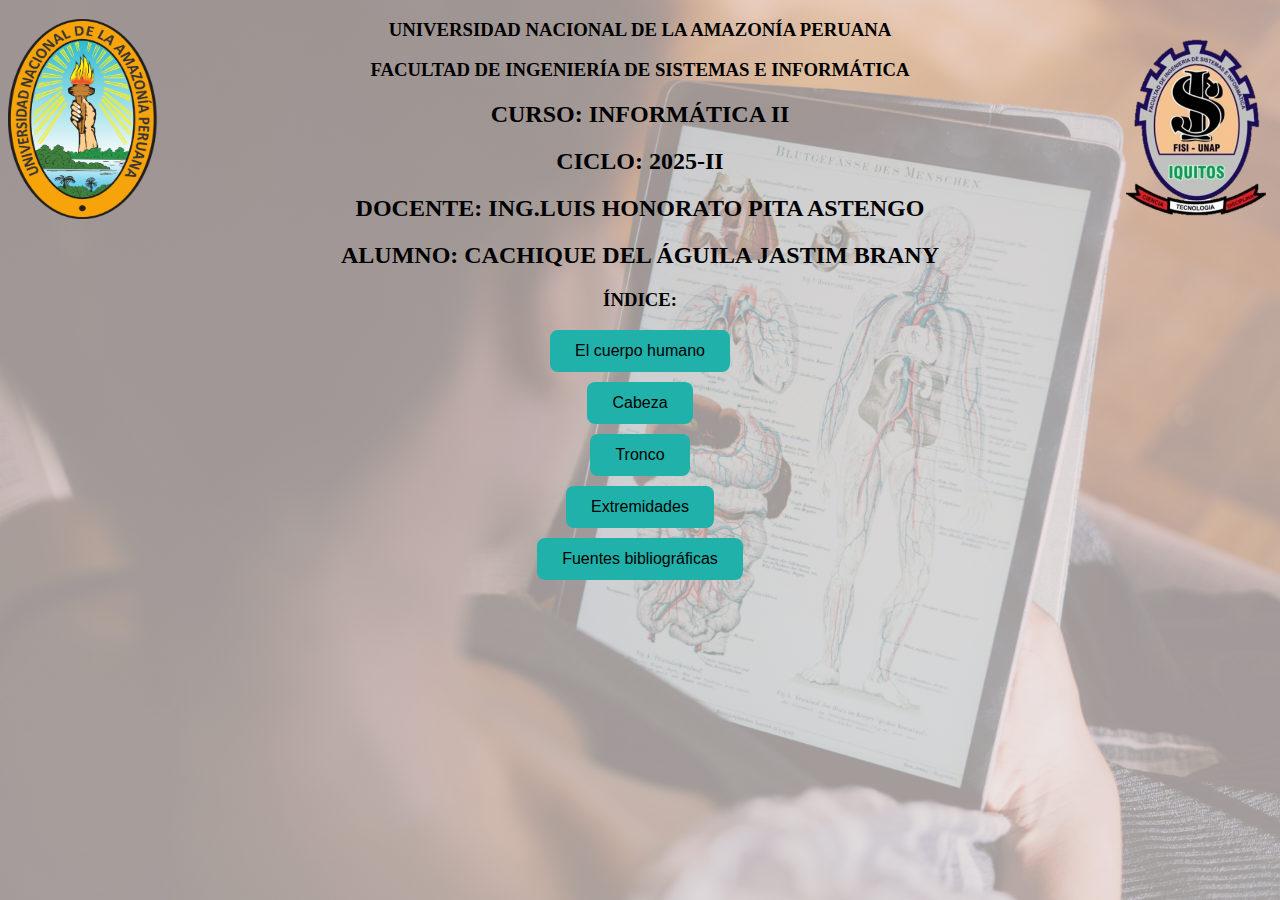
<file: index.html>
<!DOCTYPE html>
<html>
<head>
    <meta charset="UTF-8">
    <title>Presentación</title>
    <link rel="stylesheet" href="style.css">
    <link rel="icon" href="cabeza_iuminada.jpg">
</head>
<body>
    <img class="img1" src="Isotipo-UNAP.png" alt="logo_unap">
    <img class="img2" src="Isotipo-FISI.png" alt="logo_fisi">
    <h3>UNIVERSIDAD NACIONAL DE LA AMAZONÍA PERUANA</h3>
    <h3>FACULTAD DE INGENIERÍA DE SISTEMAS E INFORMÁTICA</h3>
    <h2>CURSO: INFORMÁTICA II</h2>
    <h2>CICLO: 2025-II</h2>
    <h2>DOCENTE: ING.LUIS HONORATO PITA ASTENGO</h2>
    <h2>ALUMNO: CACHIQUE DEL ÁGUILA JASTIM BRANY</h2>
    <h3>ÍNDICE: </h3>
    
    <nav>
        <button> <a href="Principal/Principal.html">El cuerpo humano</a></button>
        <button> <a href="Contenido 1/Cabeza.html">Cabeza</a></button>
        <button> <a href="Contenido 2/Tronco.html">Tronco</a></button>
        <button> <a href="Contenido3/Extremidades.html">Extremidades</a></button>
        <button> <a href="Fuentes/Fuentes.html">Fuentes bibliográficas</a></button>
    </nav>
</body>
</html>
</file>
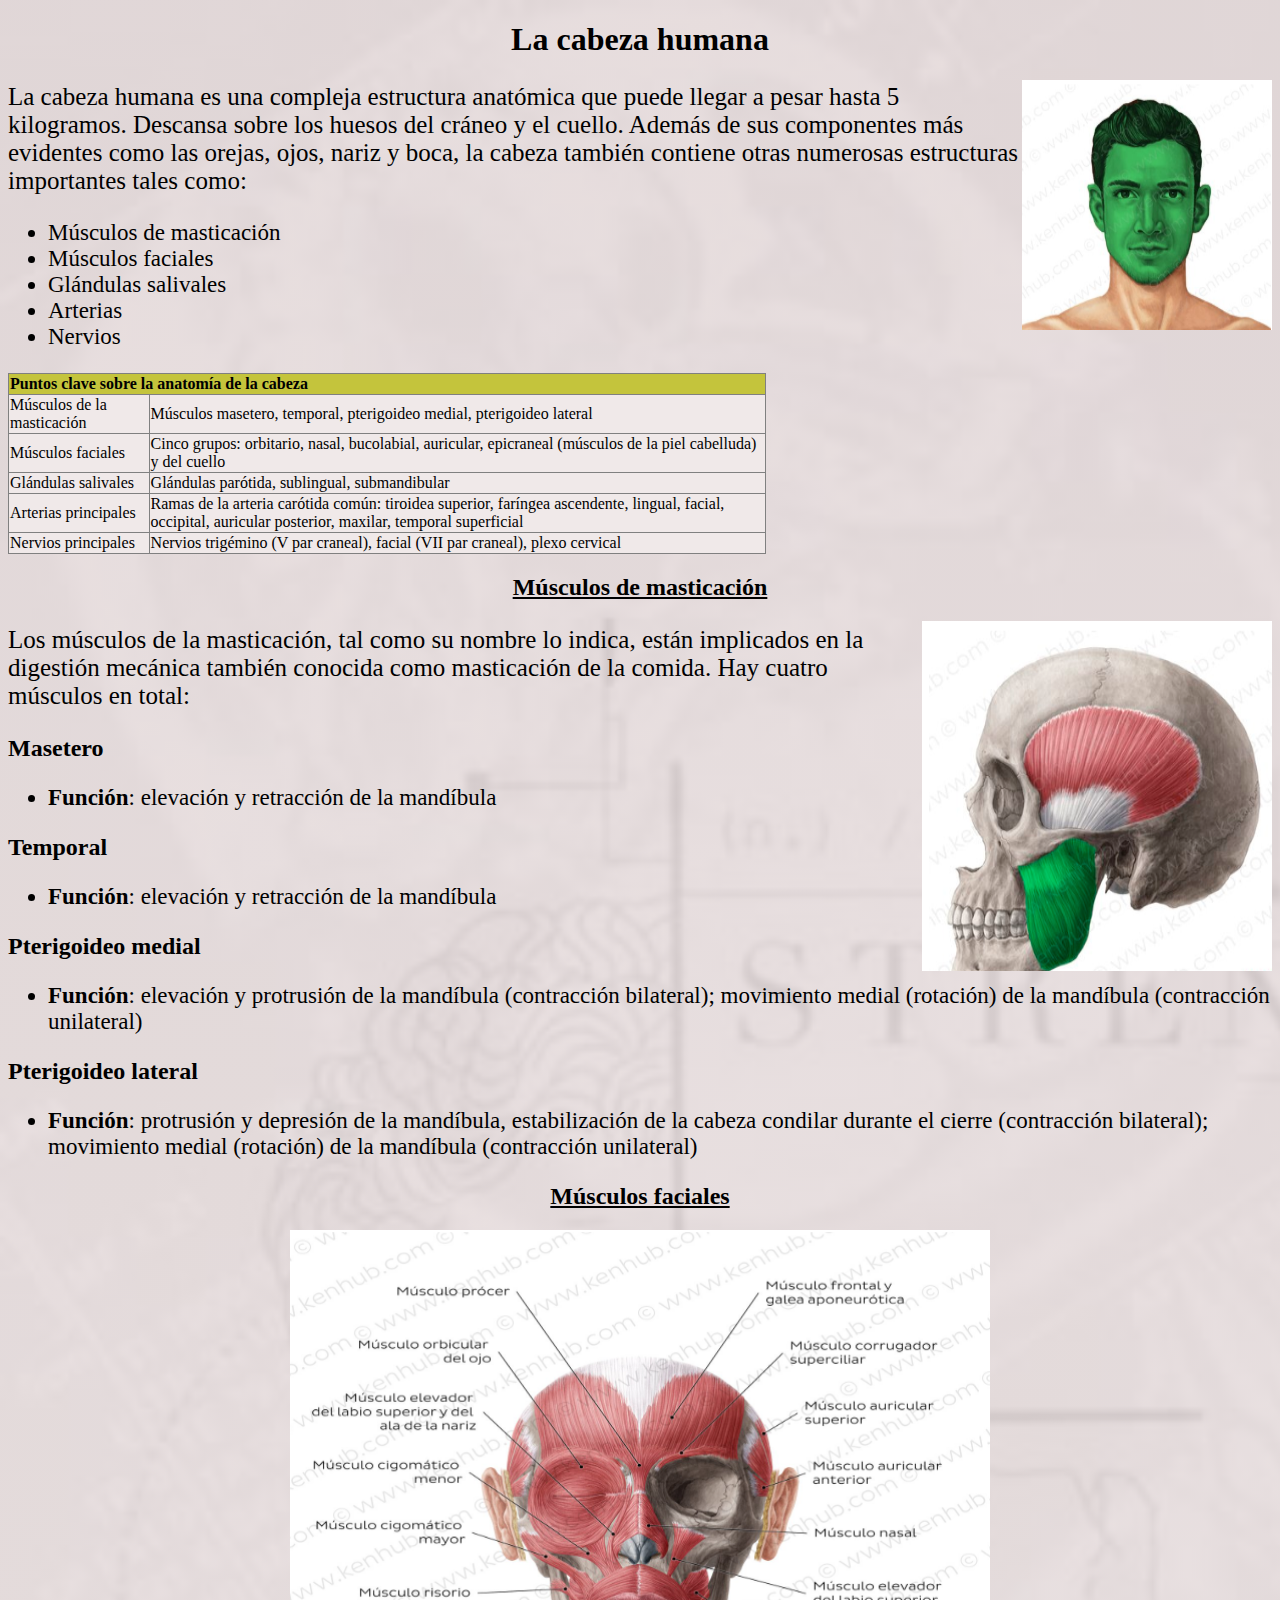
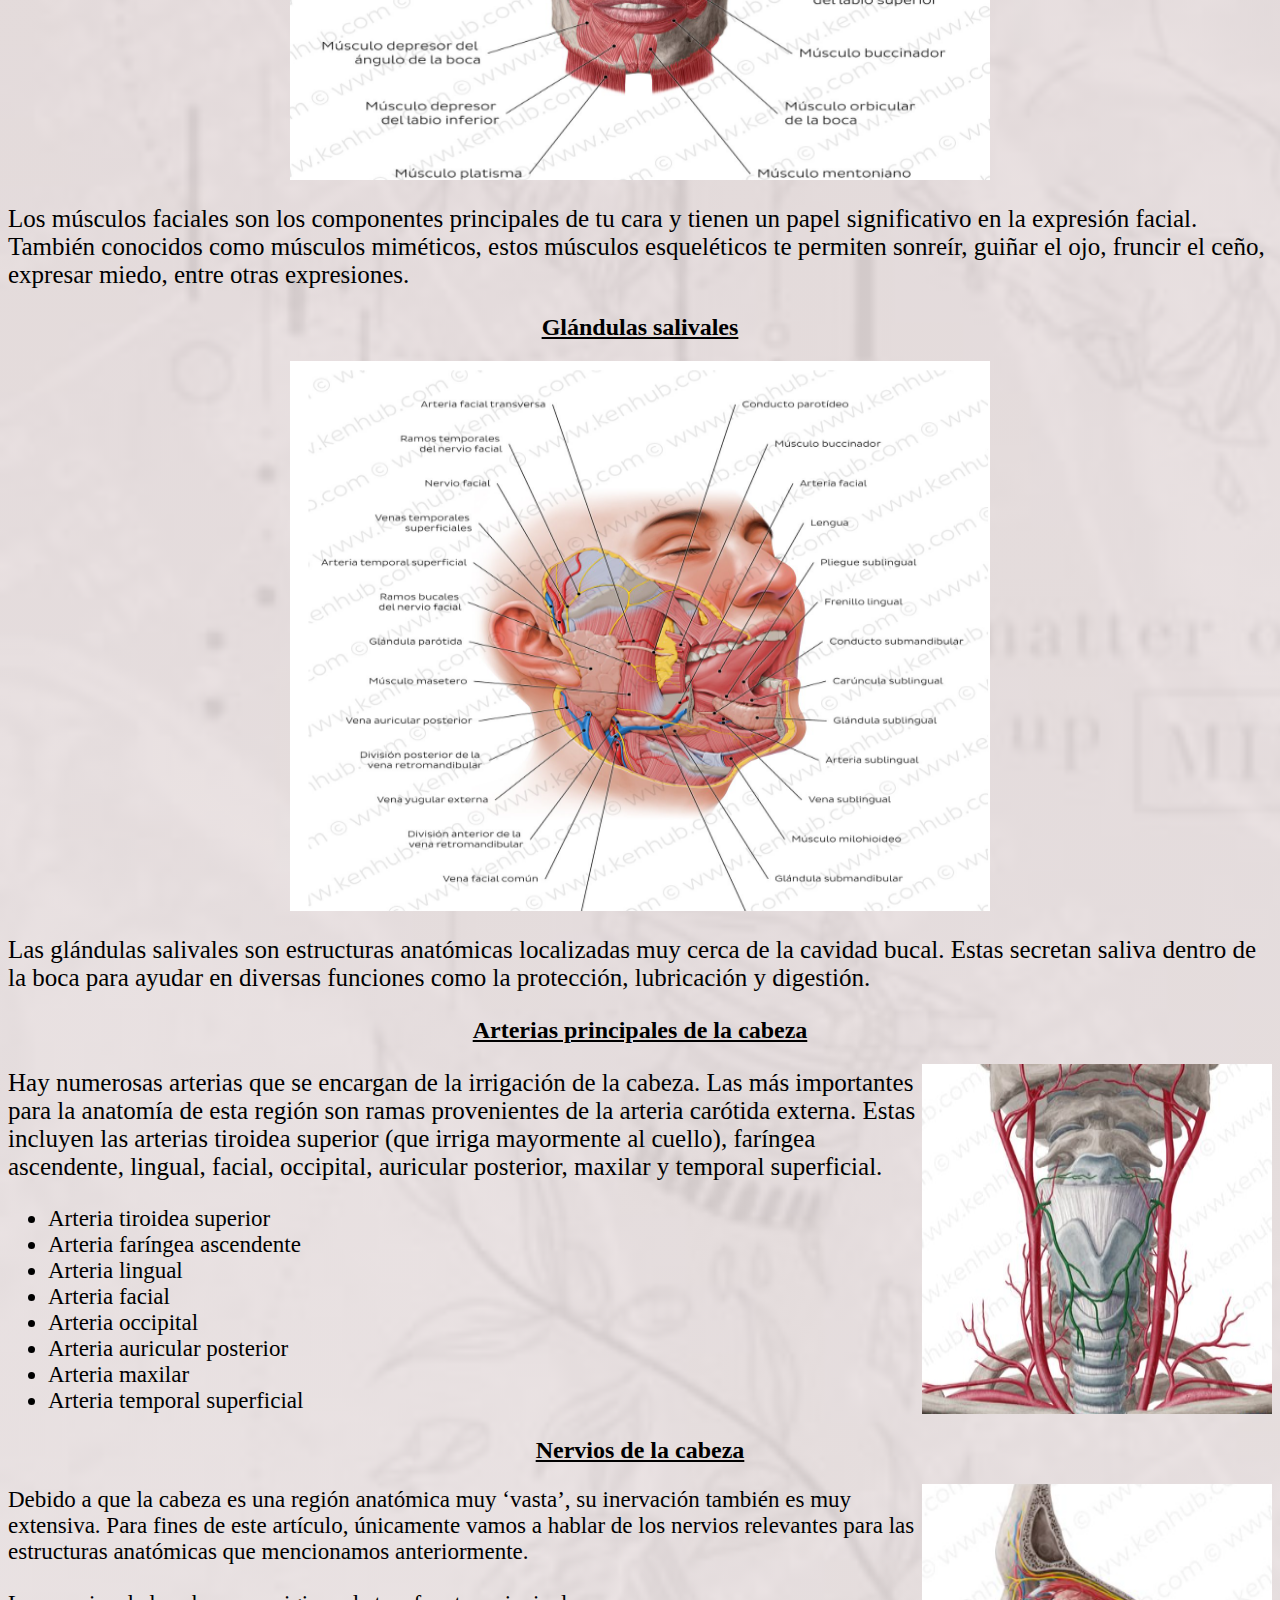
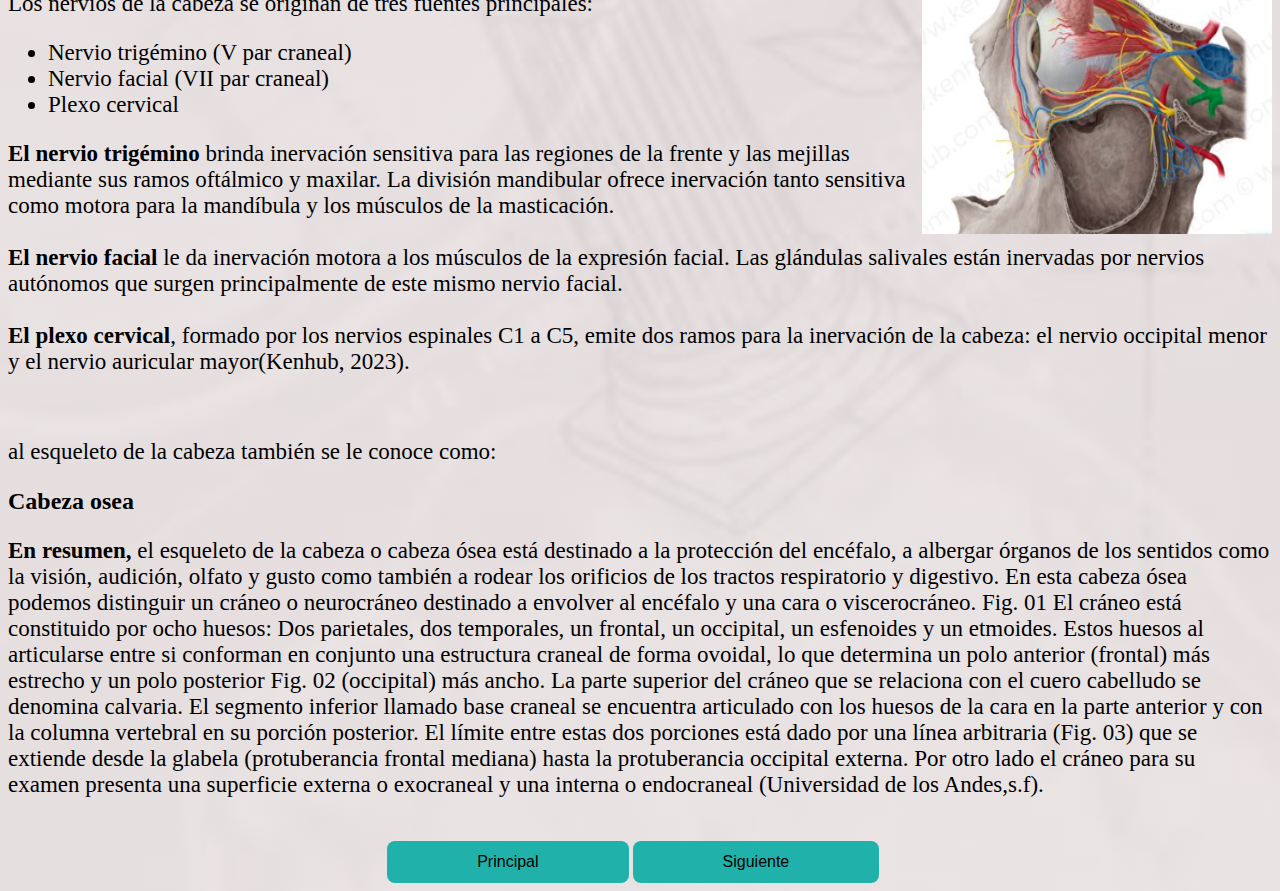
<file: Contenido 1/Cabeza.html>
<!DOCTYPE html>
<html lang="en">
<head>
    <meta charset="UTF-8">
    <meta>
    <title>La cabeza humana</title>
    <link rel="stylesheet" href="Cabeza.css">
    <link rel="icon" href="favi_cabeza.jpg">
</head>
<body>
    <h1>La cabeza humana</h1>

    
    <img class="img1" src="cabeza_img.png" alt="cabeza_humana">
    <p>La cabeza humana es una compleja estructura anatómica que puede llegar a pesar hasta 5 kilogramos. Descansa sobre los huesos del cráneo y el cuello. Además de sus componentes más evidentes como las orejas, ojos, nariz y boca, la cabeza también contiene otras numerosas estructuras importantes tales como:</p>
    <ul>
        <li>Músculos de masticación</li>
        <li>Músculos faciales</li>
        <li>Glándulas salivales</li>
        <li>Arterias</li>
        <li>Nervios</li>
    </ul>

   

    <table summary="cuadro sobre los puntos clave sobre la anatomía de la cabeza">

    <tr>
        <th colspan="5">Puntos clave sobre la anatomía de la cabeza</th>
    </tr>
    <tr>
        <td>Músculos de la masticación</td>
        <td>Músculos masetero, temporal, pterigoideo medial, pterigoideo lateral</td>
    </tr>
    <tr>
        <td>Músculos faciales</td>
        <td>Cinco grupos: orbitario, nasal, bucolabial, auricular, epicraneal (músculos de la piel cabelluda) y del cuello</td>
    </tr>
    <tr>
        <td>Glándulas salivales</td>
        <td>Glándulas parótida, sublingual, submandibular</td>
    </tr>
    <tr>
        <td>Arterias principales</td>
        <td>Ramas de la arteria carótida común: tiroidea superior, faríngea ascendente, lingual, facial, occipital, auricular posterior, maxilar, temporal superficial</td>
    </tr>
    <tr>
        <td>Nervios principales</td>
        <td>Nervios trigémino (V par craneal), facial (VII par craneal), plexo cervical</td>
    </tr>

    
    </table>

    <h2 class="h22">Músculos de masticación</h2>
    <img class="img2" src="masetero_img.png" alt="músculo">
    <p>Los músculos de la masticación, tal como su nombre lo indica, están implicados en la digestión mecánica también conocida como masticación de la comida. Hay cuatro músculos en total:</p>
    <h2>Masetero</h2>
    <ul>
        <li><span>Función</span>: elevación y retracción de la mandíbula</li>
    </ul>
    <h2>Temporal</h2>
    <ul>
        <li><span>Función</span>: elevación y retracción de la mandíbula</li>
    </ul>
    <h2>Pterigoideo medial</h2>
    <ul>
        <li><span>Función</span>: elevación y protrusión de la mandíbula (contracción bilateral); movimiento medial (rotación) de la mandíbula (contracción unilateral)</li>
    </ul>
    <h2>Pterigoideo lateral</h2>
    <ul>
        <li><span>Función</span>: protrusión y depresión de la mandíbula, estabilización de la cabeza condilar durante el cierre (contracción bilateral); movimiento medial (rotación) de la mandíbula (contracción unilateral)</li>
    </ul>

    <h2 class="h22">Músculos faciales</h2>
    <img class="img3" src="facial_img.png" alt="facial">
    <p>Los músculos faciales son los componentes principales de tu cara y tienen un papel significativo en la expresión facial. También conocidos como músculos miméticos, estos músculos esqueléticos te permiten sonreír, guiñar el ojo, fruncir el ceño, expresar miedo, entre otras expresiones.</p>

    <h2 class="h22">Glándulas salivales</h2>
    <img class="img3" src="partesdelacara_img.png" alt="salivales">
    <p>Las glándulas salivales son estructuras anatómicas localizadas muy cerca de la cavidad bucal. Estas secretan saliva dentro de la boca para ayudar en diversas funciones como la protección, lubricación y digestión.</p>

    <h2 class="h22">Arterias principales de la cabeza</h2>
    <img class="img2" src="arterias_img.png" alt="arterias">
    <p>Hay numerosas arterias que se encargan de la irrigación de la cabeza. Las más importantes para la anatomía de esta región son ramas provenientes de la arteria carótida externa. Estas incluyen las arterias tiroidea superior (que irriga mayormente al cuello), faríngea ascendente, lingual, facial, occipital, auricular posterior, maxilar y temporal superficial.</p>
    <ul>
        <li>Arteria tiroidea superior</li>
        <li>Arteria faríngea ascendente</li>
        <li>Arteria lingual</li>
        <li>Arteria facial</li>
        <li>Arteria occipital</li>
        <li>Arteria auricular posterior</li>
        <li>Arteria maxilar</li>
        <li>Arteria temporal superficial</li>
    </ul>

    <h2 class="h22">Nervios de la cabeza</h2>
    <img class="img2" src="nervios_img.png" alt="nervios">
    <p class="p1">Debido a que la cabeza es una región anatómica muy ‘vasta’, su inervación también es muy extensiva. Para fines de este artículo, únicamente vamos a hablar de los nervios relevantes para las estructuras anatómicas que mencionamos anteriormente.
        <br>
        <br>
    Los nervios de la cabeza se originan de tres fuentes principales:</p>

    <ul>
        <li>Nervio trigémino (V par craneal)</li>
        <li>Nervio facial (VII par craneal)</li>
        <li>Plexo cervical</li>
    </ul>

    <p class="p1"><span>El nervio trigémino</span> brinda inervación sensitiva para las regiones de la frente y las mejillas mediante sus ramos oftálmico y maxilar. La división mandibular ofrece inervación tanto sensitiva como motora para la mandíbula y los músculos de la masticación. 
        <br>
        <br>
        <span>El nervio facial</span> le da inervación motora a los músculos de la expresión facial. Las glándulas salivales están inervadas por nervios autónomos que surgen principalmente de este mismo nervio facial. 
        <br>
        <br>
        <span>El plexo cervical</span>, formado por los nervios espinales C1 a C5, emite dos ramos para la inervación de la cabeza: el nervio occipital menor y el nervio auricular mayor(Kenhub, 2023).</p>
        <br>
        <p class="p1">al esqueleto de la cabeza también se le conoce como:</p>

        <h2>Cabeza osea</h2>

        <p class="p1">
            <span>En resumen,</span>
            el esqueleto de la cabeza o cabeza ósea está destinado a la protección del encéfalo, a albergar órganos de los sentidos como la visión, audición, olfato y gusto como también a rodear los orificios de los tractos respiratorio y digestivo.

            En esta cabeza ósea podemos distinguir un cráneo o neurocráneo destinado a envolver al encéfalo y una cara o viscerocráneo. Fig. 01

            El cráneo está constituido por ocho huesos: Dos parietales, dos temporales, un frontal, un occipital, un esfenoides y un etmoides. Estos huesos al articularse entre si conforman en conjunto una estructura craneal de forma ovoidal, lo que determina un polo anterior (frontal) más estrecho y un polo posterior Fig. 02 (occipital) más ancho.

            La parte superior del cráneo que se relaciona con el cuero cabelludo se denomina calvaria. El segmento inferior llamado base craneal se encuentra articulado con los huesos de la cara en la parte anterior y con la columna vertebral en su porción posterior. El límite entre estas dos porciones está dado por una línea arbitraria (Fig. 03) que se extiende desde la glabela (protuberancia frontal mediana) hasta la protuberancia occipital externa.

            Por otro lado el cráneo para su examen presenta una superficie externa o exocraneal y una interna o endocraneal (Universidad de los Andes,s.f).
        </p>
<nav>
        
    <button><a href="../Principal/Principal.html">Principal</a></button>
    <button><a href="../Contenido 2/Tronco.html">Siguiente</a></button>
            
</nav>

</body>
</html>
</file>
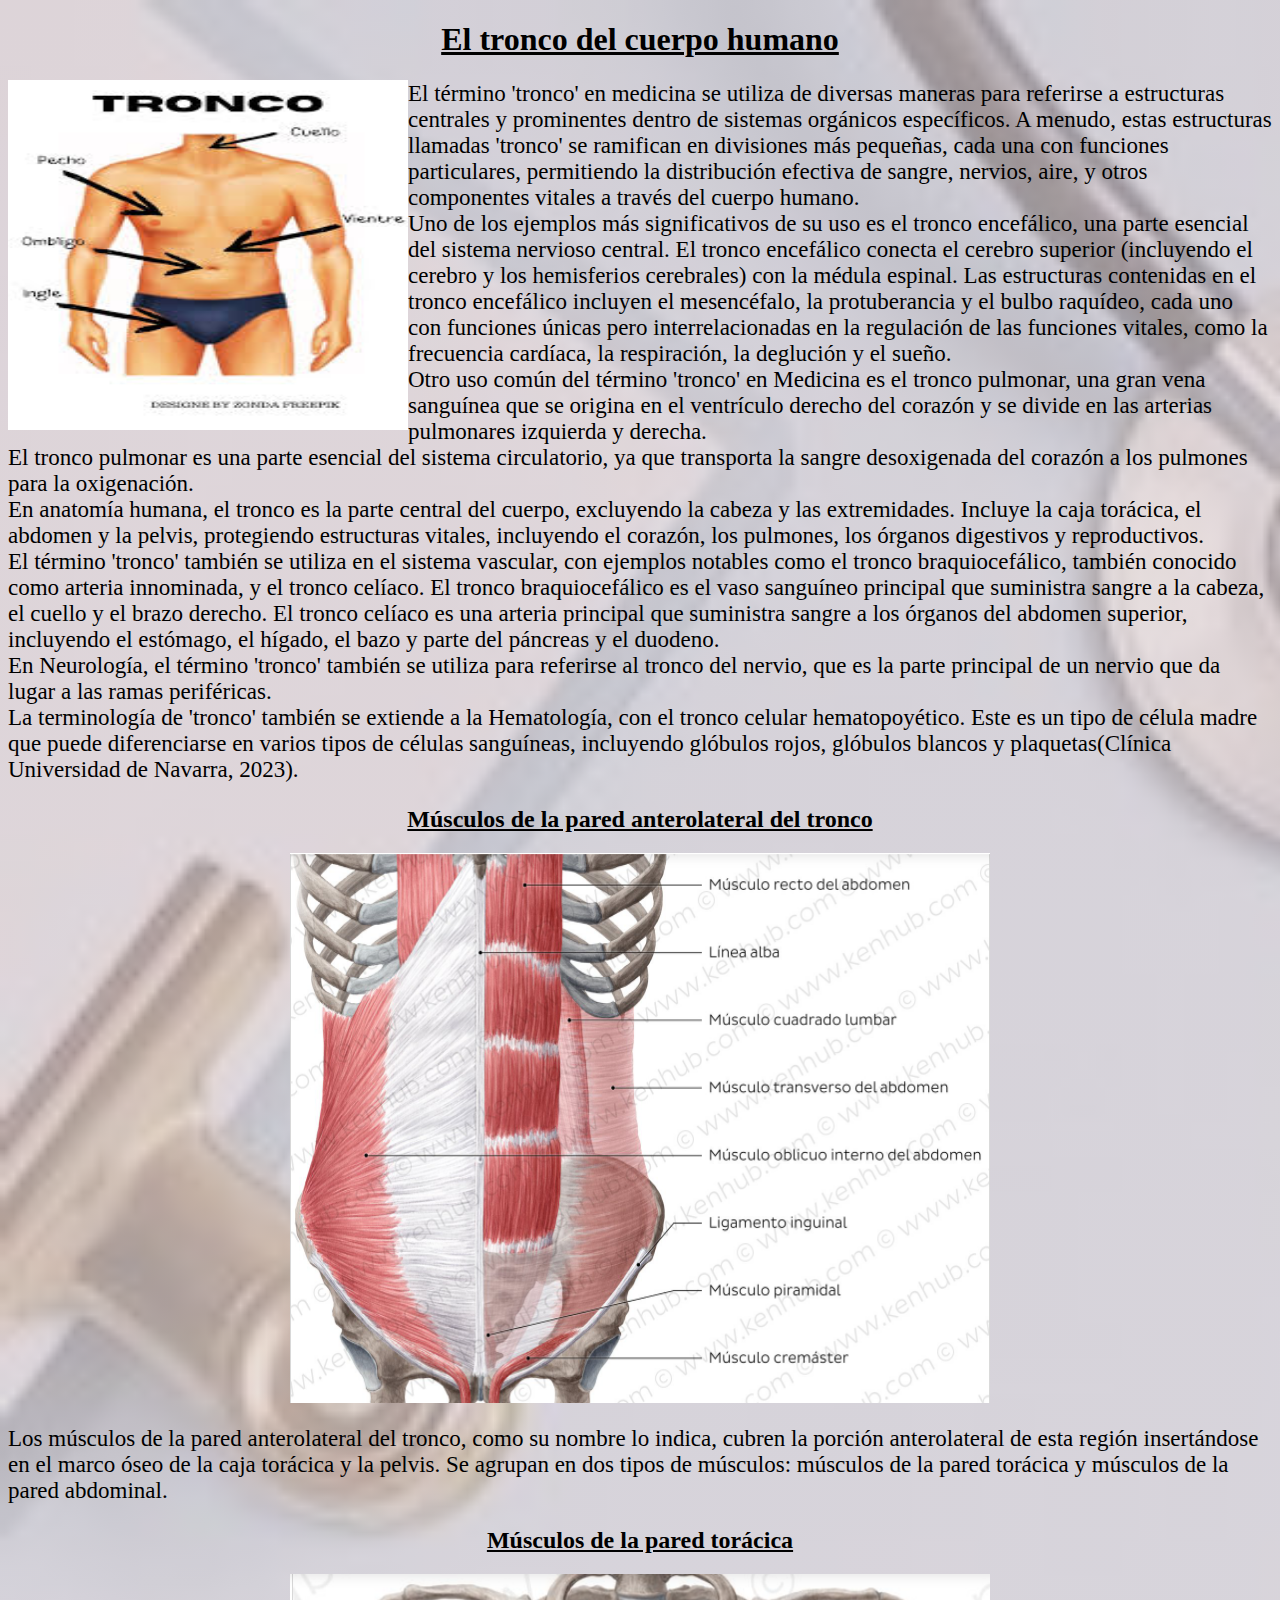
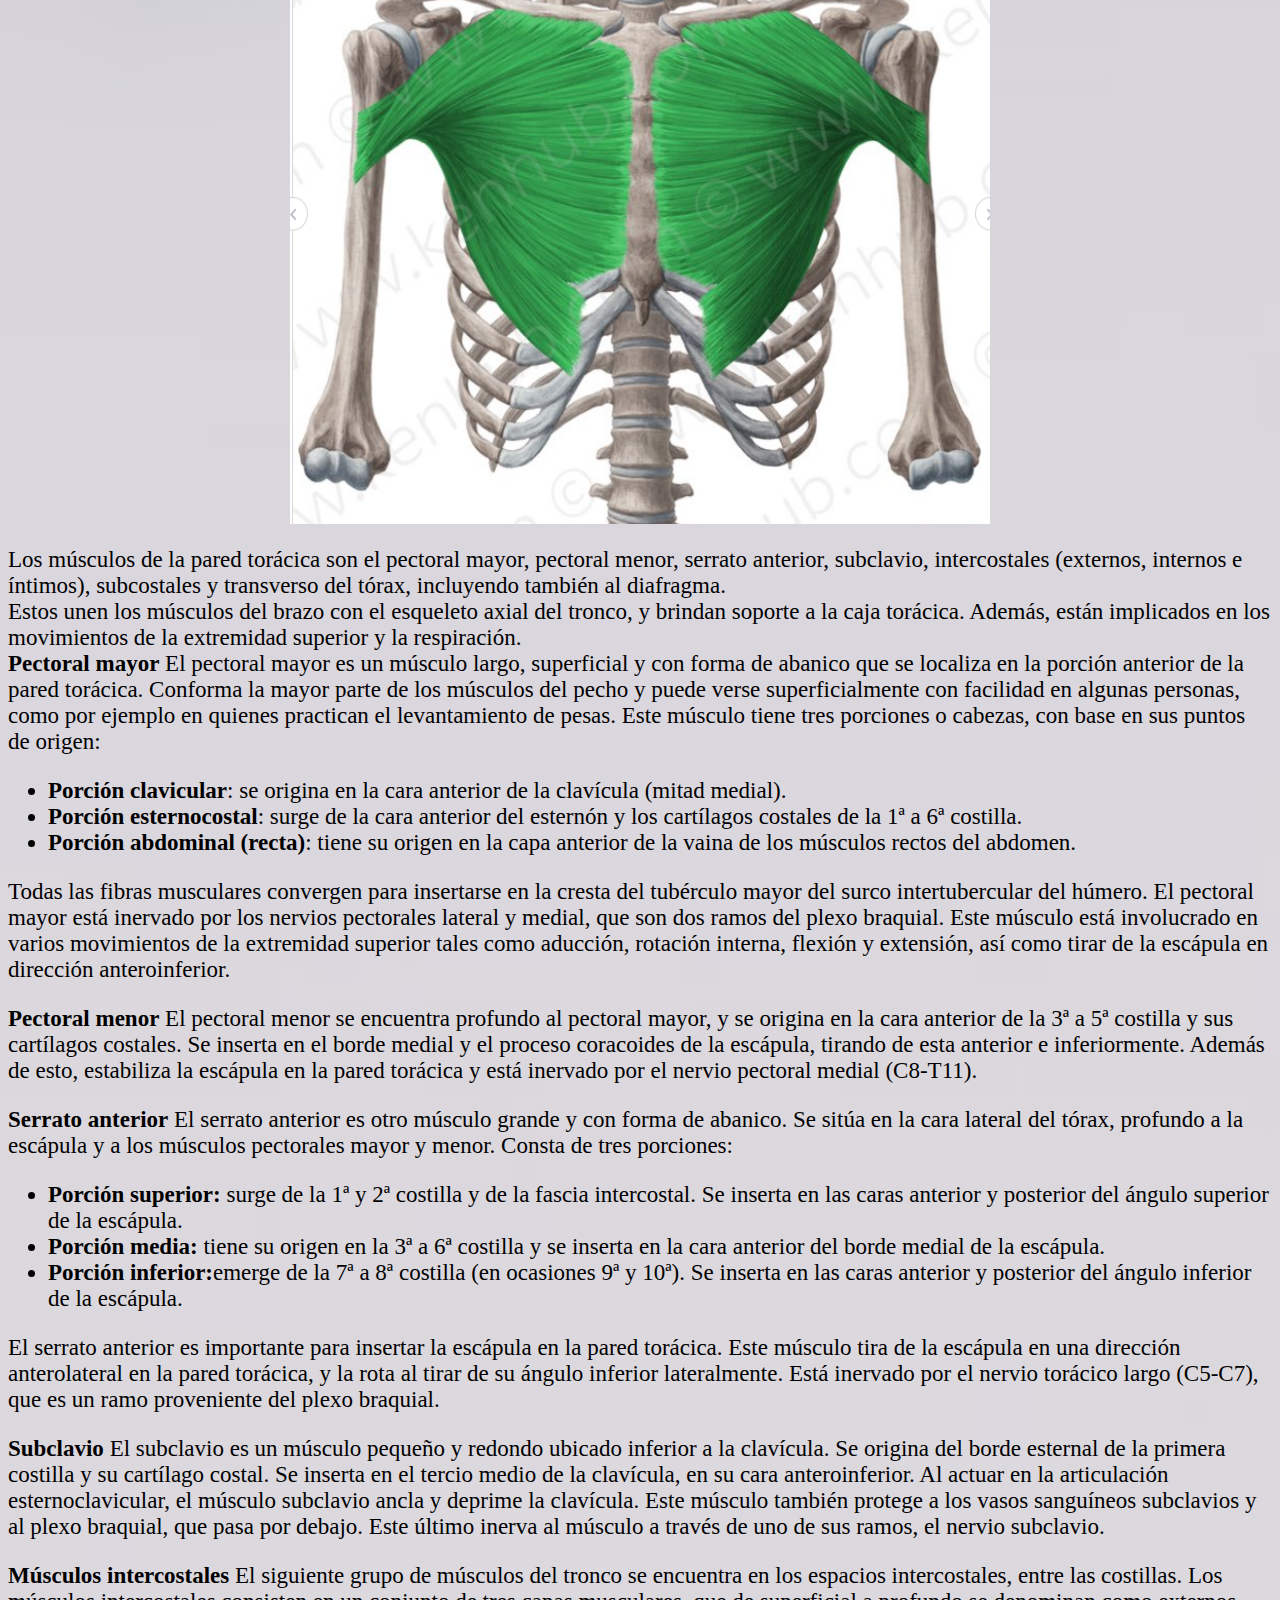
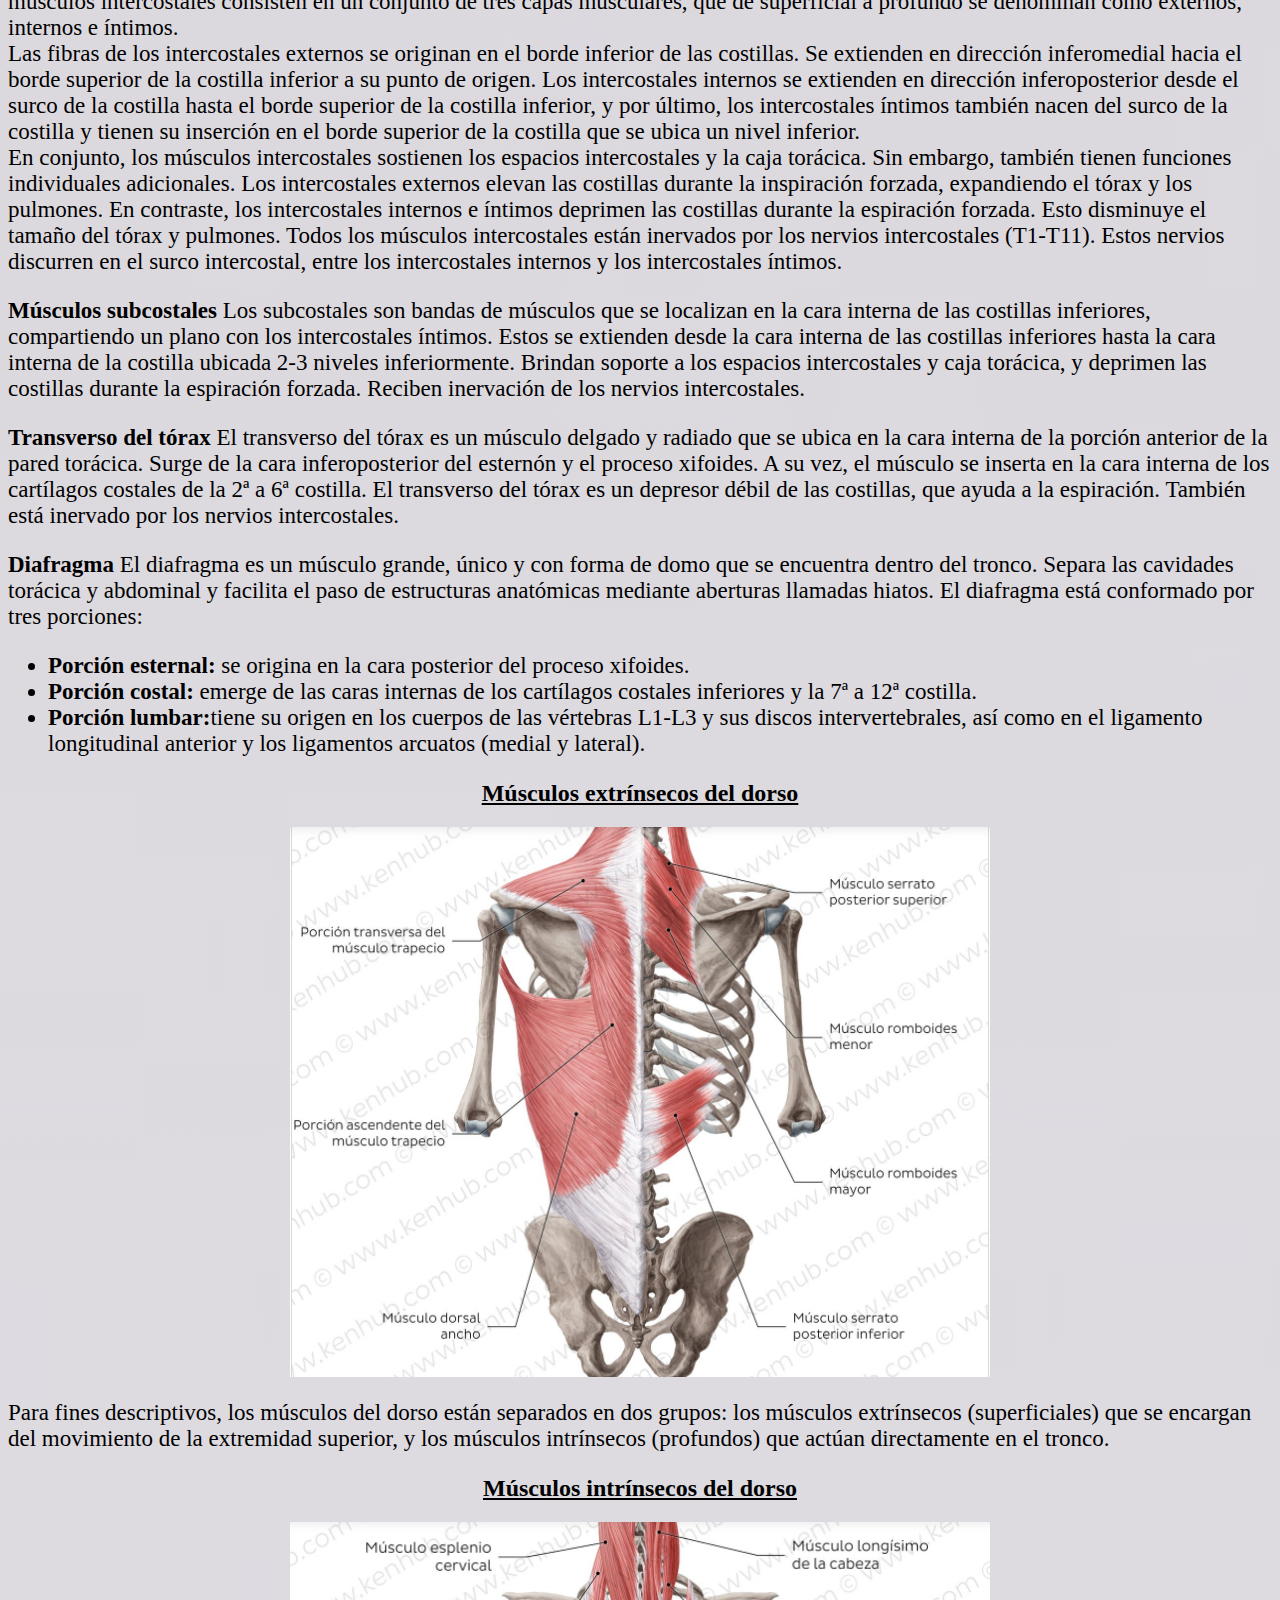
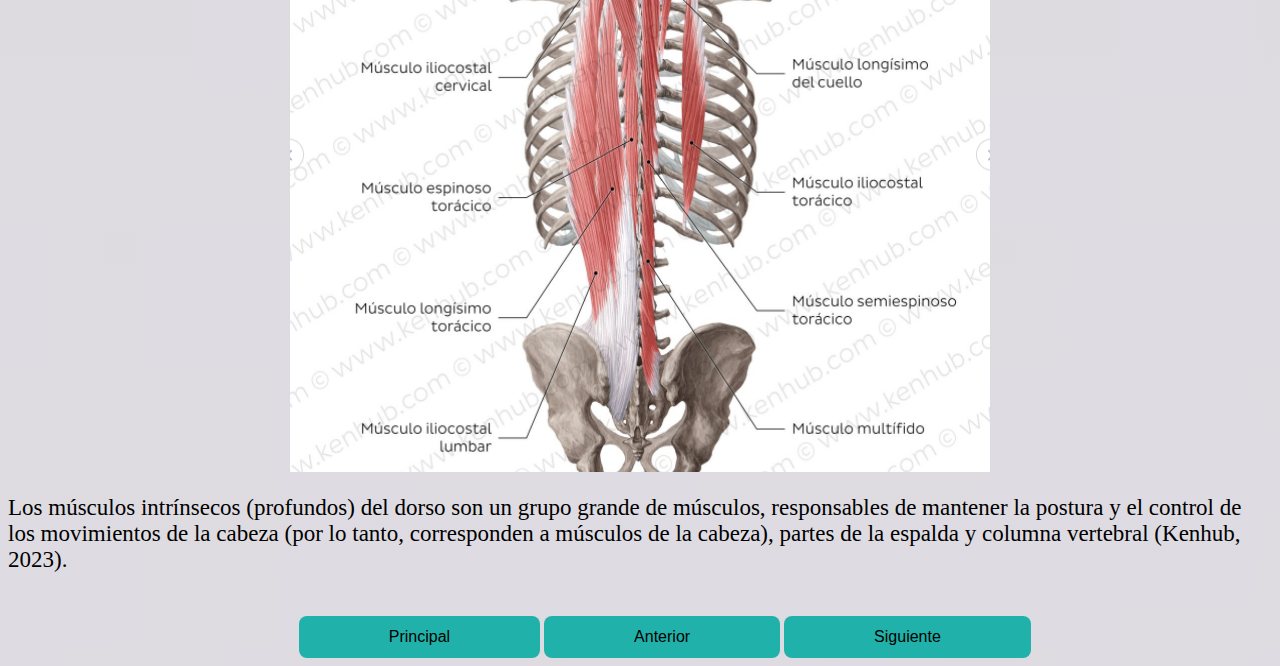
<file: Contenido 2/Tronco.html>
<!DOCTYPE html>
<html>
<head>
    <meta charset="UTF-8">
    <meta>
    <title>Tronco</title>
    <link rel="stylesheet" href="Tronco.css">
    <link rel="icon" href="favi_tronco.png">
</head>
<body>
    <h1>El tronco del cuerpo humano</h1>
        <img class="img1" src="tronco.jpg" alt="ronco humano">
        <p class="p1">El término 'tronco' en medicina se utiliza de diversas maneras para referirse a estructuras centrales y prominentes dentro de sistemas orgánicos específicos. A menudo, estas estructuras llamadas 'tronco' se ramifican en divisiones más pequeñas, cada una con funciones particulares, permitiendo la distribución efectiva de sangre, nervios, aire, y otros componentes vitales a través del cuerpo humano. 

            <br>
        Uno de los ejemplos más significativos de su uso es el tronco encefálico, una parte esencial del sistema nervioso central. El tronco encefálico conecta el cerebro superior (incluyendo el cerebro y los hemisferios cerebrales) con la médula espinal. Las estructuras contenidas en el tronco encefálico incluyen el mesencéfalo, la protuberancia y el bulbo raquídeo, cada uno con funciones únicas pero interrelacionadas en la regulación de las funciones vitales, como la frecuencia cardíaca, la respiración, la deglución y el sueño.
            <br>
        Otro uso común del término 'tronco' en Medicina es el tronco pulmonar, una gran vena sanguínea que se origina en el ventrículo derecho del corazón y se divide en las arterias pulmonares izquierda y derecha. 
        <br>
        El tronco pulmonar es una parte esencial del sistema circulatorio, ya que transporta la sangre desoxigenada del corazón a los pulmones para la oxigenación.
            <br>
        

        En anatomía humana, el tronco es la parte central del cuerpo, excluyendo la cabeza y las extremidades. Incluye la caja torácica, el abdomen y la pelvis, protegiendo estructuras vitales, incluyendo el corazón, los pulmones, los órganos digestivos y reproductivos. 
            <br>
        El término 'tronco' también se utiliza en el sistema vascular, con ejemplos notables como el tronco braquiocefálico, también conocido como arteria innominada, y el tronco celíaco. El tronco braquiocefálico es el vaso sanguíneo principal que suministra sangre a la cabeza, el cuello y el brazo derecho. El tronco celíaco es una arteria principal que suministra sangre a los órganos del abdomen superior, incluyendo el estómago, el hígado, el bazo y parte del páncreas y el duodeno.
            <br>
        En Neurología, el término 'tronco' también se utiliza para referirse al tronco del nervio, que es la parte principal de un nervio que da lugar a las ramas periféricas. 
            <br>
        La terminología de 'tronco' también se extiende a la Hematología, con el tronco celular hematopoyético. Este es un tipo de célula madre que puede diferenciarse en varios tipos de células sanguíneas, incluyendo glóbulos rojos, glóbulos blancos y plaquetas(Clínica Universidad de Navarra, 2023).</p>

        <h2>Músculos de la pared anterolateral del tronco</h2>
        <img class="img2" src="mús_tronco.png" alt="pared anterolateral">
        <p class="p1">Los músculos de la pared anterolateral del tronco, como su nombre lo indica, cubren la porción anterolateral de esta región insertándose en el marco óseo de la caja torácica y la pelvis. Se agrupan en dos tipos de músculos: músculos de la pared torácica y músculos de la pared abdominal.</p>

        <h2>Músculos de la pared torácica</h2>
        <img class="img2" src="mús_pectoral.png" alt="pectoral">
        <p class="p1">Los músculos de la pared torácica son el pectoral mayor, pectoral menor, serrato anterior, subclavio, intercostales (externos, internos e íntimos), subcostales y transverso del tórax, incluyendo también al diafragma.
    <br>
        Estos unen los músculos del brazo con el esqueleto axial del tronco, y brindan soporte a la caja torácica. Además, están implicados en los movimientos de la extremidad superior y la respiración.
    <br>
        <span>Pectoral mayor</span>
        El pectoral mayor es un músculo largo, superficial y con forma de abanico que se localiza en la porción anterior de la pared torácica. Conforma la mayor parte de los músculos del pecho y puede verse superficialmente con facilidad en algunas personas, como por ejemplo en quienes practican el levantamiento de pesas. Este músculo tiene tres porciones o cabezas, con base en sus puntos de origen:
        </p>

        <ul>
            <li><span>Porción clavicular</span>: se origina en la cara anterior de la clavícula (mitad medial).</li>
            <li><span>Porción esternocostal</span>: surge de la cara anterior del esternón y los cartílagos costales de la 1ª a 6ª costilla.</li>
            <li><span>Porción abdominal (recta)</span>: tiene su origen en la capa anterior de la vaina de los músculos rectos del abdomen.</li>
        </ul>

        <p class="p1">Todas las fibras musculares convergen para insertarse en la cresta del tubérculo mayor del surco intertubercular del húmero. El pectoral mayor está inervado por los nervios pectorales lateral y medial, que son dos ramos del plexo braquial. Este músculo está involucrado en varios movimientos de la extremidad superior tales como aducción, rotación interna, flexión y extensión, así como tirar de la escápula en dirección anteroinferior.
        </p>

        <p class="p1">
            <span>Pectoral menor</span>
            El pectoral menor se encuentra profundo al pectoral mayor, y se origina en la cara anterior de la 3ª a 5ª costilla y sus cartílagos costales. Se inserta en el borde medial y el proceso coracoides de la escápula, tirando de esta anterior e inferiormente. Además de esto, estabiliza la escápula en la pared torácica y está inervado por el nervio pectoral medial (C8-T11).
        </p>

        <p class="p1">
            <span>Serrato anterior</span>
            El serrato anterior es otro músculo grande y con forma de abanico. Se sitúa en la cara lateral del tórax, profundo a la escápula y a los músculos pectorales mayor y menor. Consta de tres porciones:
        </p>

        <ul>
            <li><span>Porción superior:</span> surge de la 1ª y 2ª costilla y de la fascia intercostal. Se inserta en las caras anterior y posterior del ángulo superior de la escápula.</li>
            <li><span>Porción media: </span>tiene su origen en la 3ª a 6ª costilla y se inserta en la cara anterior del borde medial de la escápula.</li>
            <li><span>Porción inferior:</span>emerge de la 7ª a 8ª costilla (en ocasiones 9ª y 10ª). Se inserta en las caras anterior y posterior del ángulo inferior de la escápula.</li>
        </ul>

        <p class="p1">
            El serrato anterior es importante para insertar la escápula en la pared torácica. Este músculo tira de la escápula en una dirección anterolateral en la pared torácica, y la rota al tirar de su ángulo inferior lateralmente. Está inervado por el nervio torácico largo (C5-C7), que es un ramo proveniente del plexo braquial.
        </p>

        <p class="p1">
            <span>Subclavio</span>
            El subclavio es un músculo pequeño y redondo ubicado inferior a la clavícula. Se origina del borde esternal de la primera costilla y su cartílago costal. Se inserta en el tercio medio de la clavícula, en su cara anteroinferior. Al actuar en la articulación esternoclavicular, el músculo subclavio ancla y deprime la clavícula. Este músculo también protege a los vasos sanguíneos subclavios y al plexo braquial, que pasa por debajo. Este último inerva al músculo a través de uno de sus ramos, el nervio subclavio.
        </p>

        <p class="p1">
            <span>Músculos intercostales</span>
            El siguiente grupo de músculos del tronco se encuentra en los espacios intercostales, entre las costillas. Los músculos intercostales consisten en un conjunto de tres capas musculares, que de superficial a profundo se denominan como externos, internos e íntimos.
            <br>
            Las fibras de los intercostales externos se originan en el borde inferior de las costillas. Se extienden en dirección inferomedial hacia el borde superior de la costilla inferior a su punto de origen. Los intercostales internos se extienden en dirección inferoposterior desde el surco de la costilla hasta el borde superior de la costilla inferior, y por último, los intercostales íntimos también nacen del surco de la costilla y tienen su inserción en el borde superior de la costilla que se ubica un nivel inferior.
            <br>
            En conjunto, los músculos intercostales sostienen los espacios intercostales y la caja torácica. Sin embargo, también tienen funciones individuales adicionales. Los intercostales externos elevan las costillas durante la inspiración forzada, expandiendo el tórax y los pulmones. En contraste, los intercostales internos e íntimos deprimen las costillas durante la espiración forzada. Esto disminuye el tamaño del tórax y pulmones. Todos los músculos intercostales están inervados por los nervios intercostales (T1-T11). Estos nervios discurren en el surco intercostal, entre los intercostales internos y los intercostales íntimos.
        </p>
        <p class="p1">
        <span>Músculos subcostales</span>
        Los subcostales son bandas de músculos que se localizan en la cara interna de las costillas inferiores, compartiendo un plano con los intercostales íntimos. Estos se extienden desde la cara interna de las costillas inferiores hasta la cara interna de la costilla ubicada 2-3 niveles inferiormente. Brindan soporte a los espacios intercostales y caja torácica, y deprimen las costillas durante la espiración forzada. Reciben inervación de los nervios intercostales.
        </p>
        <p class="p1">
        <span>Transverso del tórax</span>
        El transverso del tórax es un músculo delgado y radiado que se ubica en la cara interna de la porción anterior de la pared torácica. Surge de la cara inferoposterior del esternón y el proceso xifoides. A su vez, el músculo se inserta en la cara interna de los cartílagos costales de la 2ª a 6ª costilla. El transverso del tórax es un depresor débil de las costillas, que ayuda a la espiración. También está inervado por los nervios intercostales.
        </p>

        <p class="p1">
            <span>Diafragma</span>
            El diafragma es un músculo grande, único y con forma de domo que se encuentra dentro del tronco. Separa las cavidades torácica y abdominal y facilita el paso de estructuras anatómicas mediante aberturas llamadas hiatos. El diafragma está conformado por tres porciones:
        </p>

         <ul>
            <li><span>Porción esternal:</span> se origina en la cara posterior del proceso xifoides.
            </li>
            <li><span>Porción costal: </span>emerge de las caras internas de los cartílagos costales inferiores y la 7ª a 12ª costilla.</li>
            <li><span>Porción lumbar:</span>tiene su origen en los cuerpos de las vértebras L1-L3 y sus discos intervertebrales, así como en el ligamento longitudinal anterior y los ligamentos arcuatos (medial y lateral).</li>
        </ul>

        <h2>Músculos extrínsecos del dorso</h2>
        <img class="img2" src="entrínsico.png" alt="entrínsico">
        <p class="p1">
            Para fines descriptivos, los músculos del dorso están separados en dos grupos: los músculos extrínsecos (superficiales) que se encargan del movimiento de la extremidad superior, y los músculos intrínsecos (profundos) que actúan directamente en el tronco.
        </p>

        <h2>Músculos intrínsecos del dorso</h2>
        <img class="img2" src="intrínseco.png" alt="intrínseco">
        <p class="p1">
            Los músculos intrínsecos (profundos) del dorso son un grupo grande de músculos, responsables de mantener la postura y el control de los movimientos de la cabeza (por lo tanto, corresponden a músculos de la cabeza), partes de la espalda y columna vertebral (Kenhub, 2023). 
        </p>

    <nav>
        <button><a href="../Principal/Principal.html">Principal</a></button>
        <button><a href="../Contenido 1/Cabeza.html#cabeza">Anterior</a></button>
        <button><a href="../Contenido3/Extremidades.html">Siguiente</a></button>
    </nav>
</body>
</html>
</file>
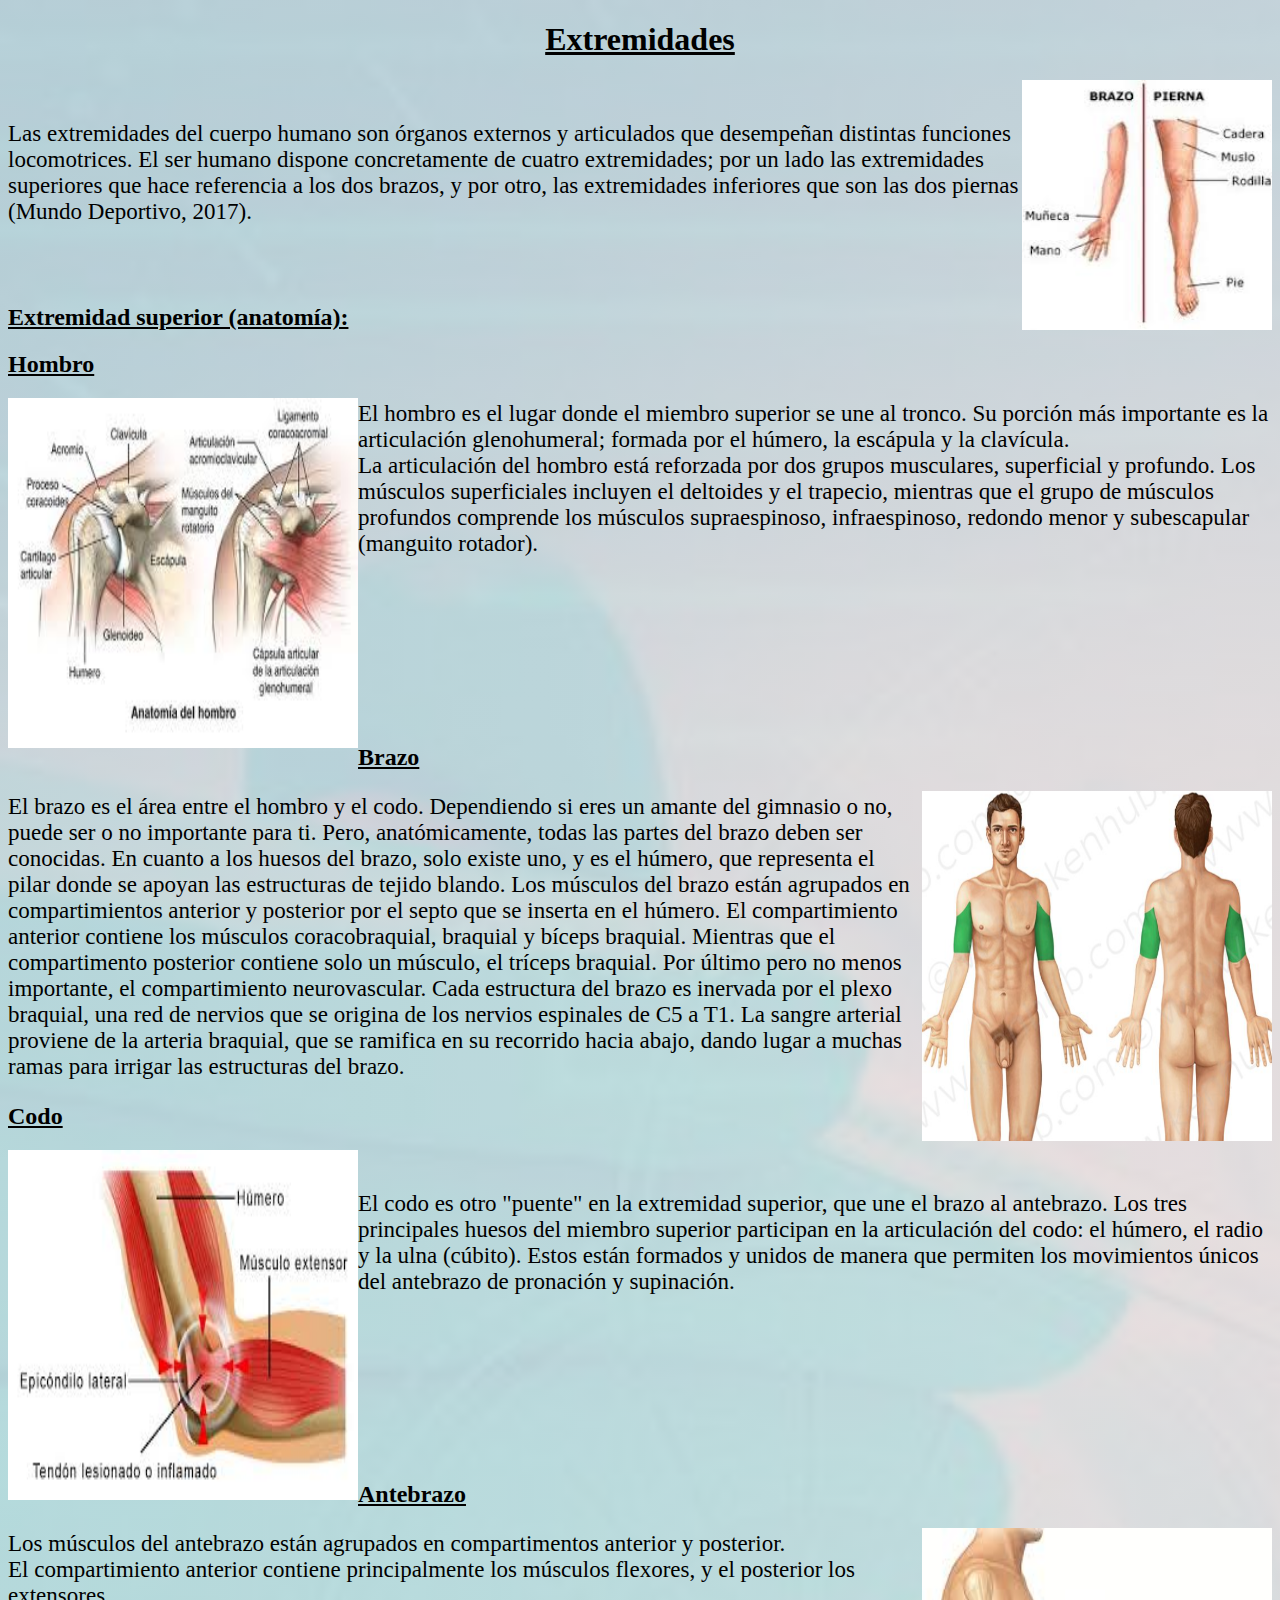
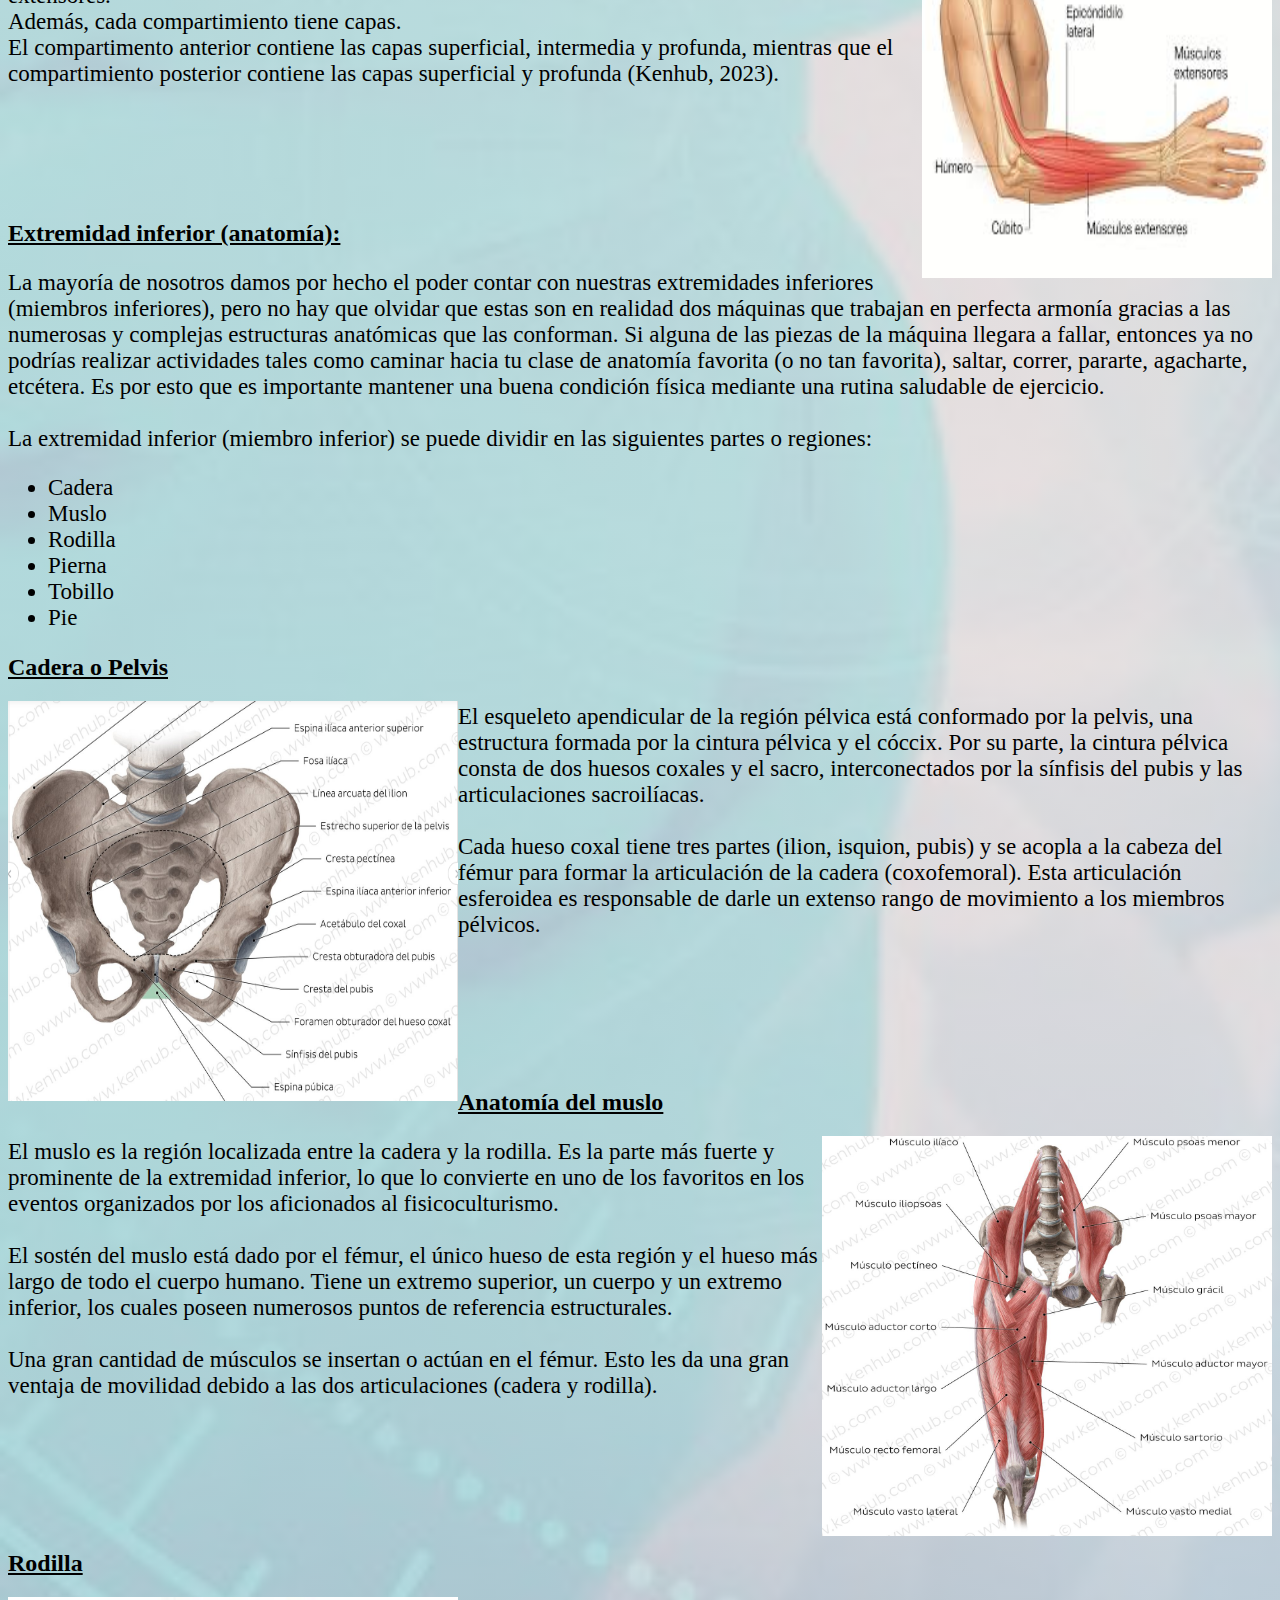
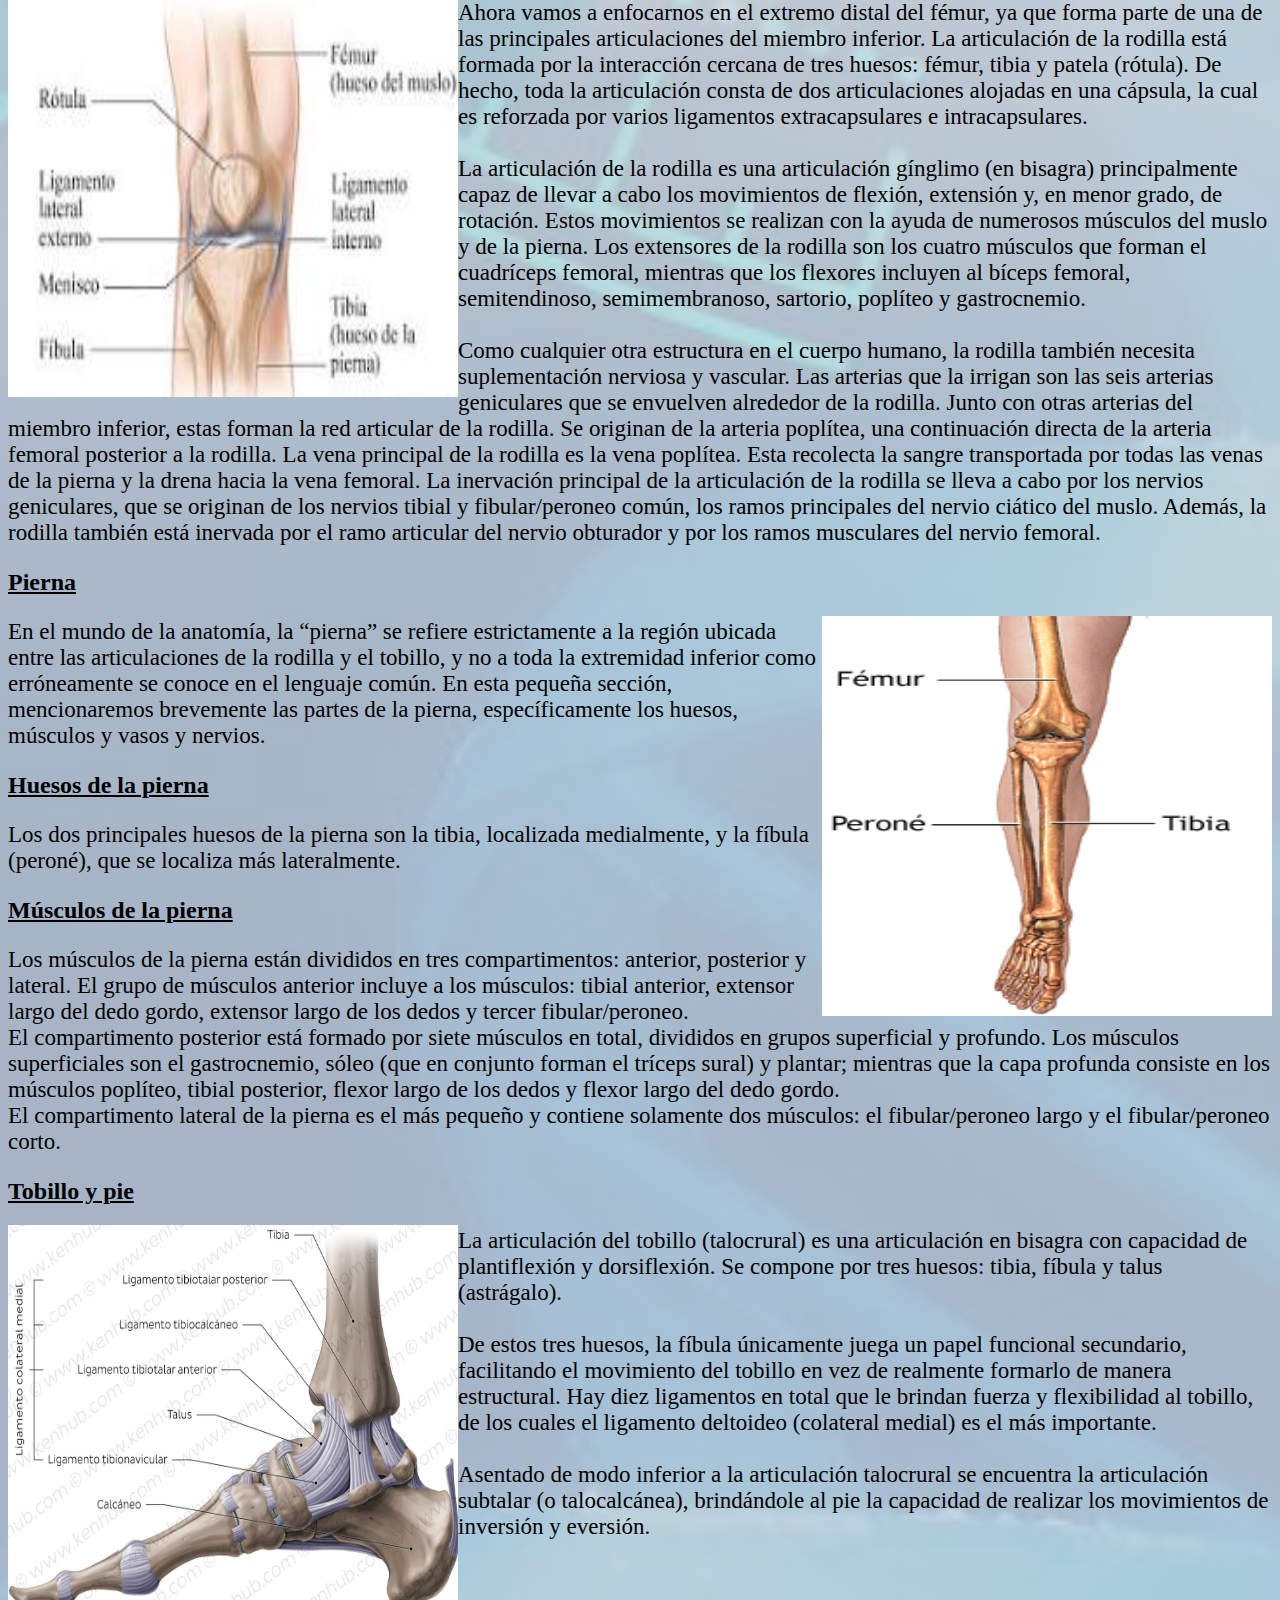
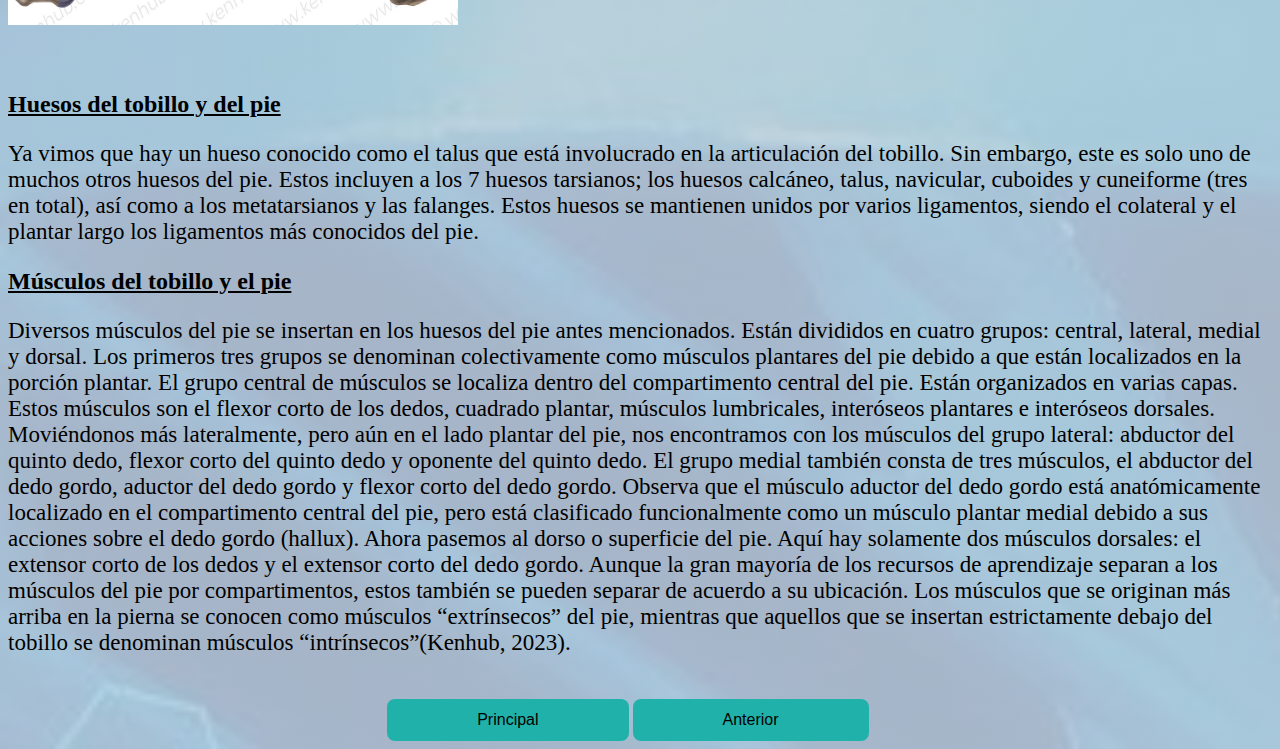
<file: Contenido3/Extremidades.html>
<!DOCTYPE html>
<html>
<head>
    <meta charset="UTF-8">
    <meta name="viewport" content="width=device-width, initial-scale=1.0">
    <title>Extremidades</title>
    <link rel="stylesheet" href="Extremidades.css">
    <link rel="icon" href="favi_extre.jpg">
</head>
<body>
    <h1>Extremidades</h1>
    <img class="img1" src="Extremidades_img.jpg" alt="extremidades">
    <br>
    <p class="p1">
        Las extremidades del cuerpo humano son órganos externos y articulados que desempeñan distintas funciones locomotrices. El ser humano dispone concretamente de cuatro extremidades; por un lado las extremidades superiores que hace referencia a los dos brazos, y por otro, las extremidades inferiores que son las dos piernas (Mundo Deportivo, 2017).
    </p>  

    <br>
    <br>
    <h2>Extremidad superior (anatomía):</h2> 

    
    <h2>Hombro</h2>
    <img class="img2" src="hombro_img.jpg" alt="hombro">
    <p class="p1">
        El hombro es el lugar donde el miembro superior se une al tronco. Su porción más importante es la articulación glenohumeral; formada por el húmero, la escápula y la clavícula.
        <br>
        La articulación del hombro está reforzada por dos grupos musculares, superficial y profundo. Los músculos superficiales incluyen el deltoides y el trapecio, mientras que el grupo de músculos profundos comprende los músculos supraespinoso, infraespinoso, redondo menor y subescapular (manguito rotador).
    </p>

    <br>
    <br>
    <br>
    <br>
    <br>
    <br>
    <br>
    <br>
    
    <h2>Brazo</h2>
    <img class="img3" src="brazo_img.png" alt="brazo">
    <p class="p1">
        El brazo es el área entre el hombro y el codo. Dependiendo si eres un amante del gimnasio o no, puede ser o no importante para ti. Pero, anatómicamente, todas las partes del brazo deben ser conocidas. En cuanto a los huesos del brazo, solo existe uno, y es el húmero, que representa el pilar donde se apoyan las estructuras de tejido blando.

        Los músculos del brazo están agrupados en compartimientos anterior y posterior por el septo que se inserta en el húmero. El compartimiento anterior contiene los músculos coracobraquial, braquial y bíceps braquial. Mientras que el compartimento posterior contiene solo un músculo, el tríceps braquial.

        Por último pero no menos importante, el compartimiento neurovascular. Cada estructura del brazo es inervada por el plexo braquial, una red de nervios que se origina de los nervios espinales de C5 a T1. La sangre arterial proviene de la arteria braquial, que se ramifica en su recorrido hacia abajo, dando lugar a muchas ramas para irrigar las estructuras del brazo.
    </p>

    <h2>Codo</h2>
    <img class="img2" src="codo_img.jpg" alt="codo">
    <br>
    <p class="p1">
        El codo es otro "puente" en la extremidad superior, que une el brazo al antebrazo. Los tres principales huesos del miembro superior participan en la articulación del codo: el húmero, el radio y la ulna (cúbito). Estos están formados y unidos de manera que permiten los movimientos únicos del antebrazo de pronación y supinación.
    </p>
    <br><br><br><br><br><br><br><br>
    <h2>Antebrazo</h2>
    <img class="img3" src="antebrazo_img.jpg" alt="antebrazo">
    <p class="p1">
       Los músculos del antebrazo están agrupados en compartimentos anterior y posterior. 
       <br>
       El compartimiento anterior contiene principalmente los músculos flexores, y el posterior los extensores. 
       <br>
       Además, cada compartimiento tiene capas. 
       <br>
       El compartimento anterior contiene las capas superficial, intermedia y profunda, mientras que el compartimiento posterior contiene las capas superficial y profunda (Kenhub, 2023).
    </p>

    <br>
    <br>
    <br>
    <br>
    <br>


    <h2>Extremidad inferior (anatomía):</h2>

   

    <p class="p1">La mayoría de nosotros damos por hecho el poder contar con nuestras extremidades inferiores (miembros inferiores), pero no hay que olvidar que estas son en realidad dos máquinas que trabajan en perfecta armonía gracias a las numerosas y complejas estructuras anatómicas que las conforman. Si alguna de las piezas de la máquina llegara a fallar, entonces ya no podrías realizar actividades tales como caminar hacia tu clase de anatomía favorita (o no tan favorita), saltar, correr, pararte, agacharte, etcétera. Es por esto que es importante mantener una buena condición física mediante una rutina saludable de ejercicio.
        <br><br>
    La extremidad inferior (miembro inferior) se puede dividir en las siguientes partes o regiones:</p>

        <ul>
            <li>Cadera</li>
            <li>Muslo</li>
            <li>Rodilla</li>
            <li>Pierna</li>
            <li>Tobillo</li>
            <li>Pie</li>
        </ul>
    
    <h2>Cadera o Pelvis</h2>

    <img class="img4" src="cadera_img.png" alt="cadera o pelvis">
    <p class="p1">El esqueleto apendicular de la región pélvica está conformado por la pelvis, una estructura formada por la cintura pélvica y el cóccix. Por su parte, la cintura pélvica consta de dos huesos coxales y el sacro, interconectados por la sínfisis del pubis y las articulaciones sacroilíacas.
        <br>
        <br>
    Cada hueso coxal tiene tres partes (ilion, isquion, pubis) y se acopla a la cabeza del fémur para formar la articulación de la cadera (coxofemoral). Esta articulación esferoidea es responsable de darle un extenso rango de movimiento a los miembros pélvicos.</p>

    <br><br><br><br><br><br>
        <h2>Anatomía del muslo</h2>

        <img class="img5" src="muslo_img.png" alt="muslo">
        
        <p class="p1">
            El muslo es la región localizada entre la cadera y la rodilla. Es la parte más fuerte y prominente de la extremidad inferior, lo que lo convierte en uno de los favoritos en los eventos organizados por los aficionados al fisicoculturismo. 
            <br><br>
            El sostén del muslo está dado por el fémur, el único hueso de esta región y el hueso más largo de todo el cuerpo humano. Tiene un extremo superior, un cuerpo y un extremo inferior, los cuales poseen numerosos puntos de referencia estructurales.
            <br><br>
            Una gran cantidad de músculos se insertan o actúan en el fémur. Esto les da una gran ventaja de movilidad debido a las dos articulaciones (cadera y rodilla).
        </p>

        <br><br><br><br><br><br>
        <h2>Rodilla</h2>

        <img class="img4" src="rodilla_img.jpg" alt="rodilla">
        
        <p class="p2">
            Ahora vamos a enfocarnos en el extremo distal del fémur, ya que forma parte de una de las principales articulaciones del miembro inferior. La articulación de la rodilla está formada por la interacción cercana de tres huesos: fémur, tibia y patela (rótula). De hecho, toda la articulación consta de dos articulaciones alojadas en una cápsula, la cual es reforzada por varios ligamentos extracapsulares e intracapsulares.
            <br><br>
           La articulación de la rodilla es una articulación gínglimo (en bisagra) principalmente capaz de llevar a cabo los movimientos de flexión, extensión y, en menor grado, de rotación. Estos movimientos se realizan con la ayuda de numerosos músculos del muslo y de la pierna. Los extensores de la rodilla son los cuatro músculos que forman el cuadríceps femoral, mientras que los flexores incluyen al bíceps femoral, semitendinoso, semimembranoso, sartorio, poplíteo y gastrocnemio.
            <br><br>
           Como cualquier otra estructura en el cuerpo humano, la rodilla también necesita suplementación nerviosa y vascular. Las arterias que la irrigan son las seis arterias geniculares que se envuelven alrededor de la rodilla. Junto con otras arterias del miembro inferior, estas forman la red articular de la rodilla. Se originan de la arteria poplítea, una continuación directa de la arteria femoral posterior a la rodilla. La vena principal de la rodilla es la vena poplítea. Esta recolecta la sangre transportada por todas las venas de la pierna y la drena hacia la vena femoral. La inervación principal de la articulación de la rodilla se lleva a cabo por los nervios geniculares, que se originan de los nervios tibial y fibular/peroneo común, los ramos principales del nervio ciático del muslo. Además, la rodilla también está inervada por el ramo articular del nervio obturador y por los ramos musculares del nervio femoral.
        </p>

        <h2>Pierna</h2>
        <img class="img5" src="pierna_img.png" alt="pierna">
        <p class="p2">
            En el mundo de la anatomía, la “pierna” se refiere estrictamente a la región ubicada entre las articulaciones de la rodilla y el tobillo, y no a toda la extremidad inferior como erróneamente se conoce en el lenguaje común. En esta pequeña sección, mencionaremos brevemente las partes de la pierna, específicamente los huesos, músculos y vasos y nervios.
            </p>
            <h2>Huesos de la pierna</h2>
            <p class="p2">
            Los dos principales huesos de la pierna son la tibia, localizada medialmente, y la fíbula (peroné), que se localiza más lateralmente.
            </p>
            <h2>Músculos de la pierna</h2>
            <p class="p2">
            Los músculos de la pierna están divididos en tres compartimentos: anterior, posterior y lateral. El grupo de músculos anterior incluye a los músculos: tibial anterior, extensor largo del dedo gordo, extensor largo de los dedos y tercer fibular/peroneo.
            <br>
            El compartimento posterior está formado por siete músculos en total, divididos en grupos superficial y profundo. Los músculos superficiales son el gastrocnemio, sóleo (que en conjunto forman el tríceps sural) y plantar; mientras que la capa profunda consiste en los músculos poplíteo, tibial posterior, flexor largo de los dedos y flexor largo del dedo gordo.
            <br>
            El compartimento lateral de la pierna es el más pequeño y contiene solamente dos músculos: el fibular/peroneo largo y el fibular/peroneo corto.
            </p>
        </p>

        <h2>Tobillo y pie</h2>
        <img class="img4" src="pie.png" alt="tobillo y pie">
        <p class="p2">
             La articulación del tobillo (talocrural) es una articulación en bisagra con capacidad de plantiflexión y dorsiflexión. Se compone por tres huesos: tibia, fíbula y talus (astrágalo). 
             <br><br>
             De estos tres huesos, la fíbula únicamente juega un papel funcional secundario, facilitando el movimiento del tobillo en vez de realmente formarlo de manera estructural. Hay diez ligamentos en total que le brindan fuerza y flexibilidad al tobillo, de los cuales el ligamento deltoideo (colateral medial) es el más importante.
             <br><br>
             Asentado de modo inferior a la articulación talocrural se encuentra la articulación subtalar (o talocalcánea), brindándole al pie la capacidad de realizar los movimientos de inversión y eversión.
        </p>

        <br><br><br><br><br><br>
        <h2>Huesos del tobillo y del pie</h2>
        <p class="p2">
           Ya vimos que hay un hueso conocido como el talus que está involucrado en la articulación del tobillo. Sin embargo, este es solo uno de muchos otros huesos del pie. Estos incluyen a los 7 huesos tarsianos; los huesos calcáneo, talus, navicular, cuboides y cuneiforme (tres en total), así como a los metatarsianos y las falanges. Estos huesos se mantienen unidos por varios ligamentos, siendo el colateral y el plantar largo los ligamentos más conocidos del pie.
        </p>

        <h2>Músculos del tobillo y el pie</h2>
        <p class="p2">
           Diversos músculos del pie se insertan en los huesos del pie antes mencionados. Están divididos en cuatro grupos: central, lateral, medial y dorsal. Los primeros tres grupos se denominan colectivamente como músculos plantares del pie debido a que están localizados en la porción plantar.

            El grupo central de músculos se localiza dentro del compartimento central del pie. Están organizados en varias capas. Estos músculos son el flexor corto de los dedos, cuadrado plantar, músculos lumbricales, interóseos plantares e interóseos dorsales.

            Moviéndonos más lateralmente, pero aún en el lado plantar del pie, nos encontramos con los músculos del grupo lateral: abductor del quinto dedo, flexor corto del quinto dedo y oponente del quinto dedo.

            El grupo medial también consta de tres músculos, el abductor del dedo gordo, aductor del dedo gordo y flexor corto del dedo gordo. Observa que el músculo aductor del dedo gordo está anatómicamente localizado en el compartimento central del pie, pero está clasificado funcionalmente como un músculo plantar medial debido a sus acciones sobre el dedo gordo (hallux).

            Ahora pasemos al dorso o superficie del pie. Aquí hay solamente dos músculos dorsales: el extensor corto de los dedos y el extensor corto del dedo gordo.

            Aunque la gran mayoría de los recursos de aprendizaje separan a los músculos del pie por compartimentos, estos también se pueden separar de acuerdo a su ubicación. Los músculos que se originan más arriba en la pierna se conocen como músculos “extrínsecos” del pie, mientras que aquellos que se insertan estrictamente debajo del tobillo se denominan músculos “intrínsecos”(Kenhub, 2023).
        </p>
        
    <nav>
    
        <button><a href="../Principal/Principal.html">Principal</a></button>
        <button><a href="../Contenido 2/Tronco.html">Anterior</a></button>
    
    </nav>

</body>
</html>
</file>
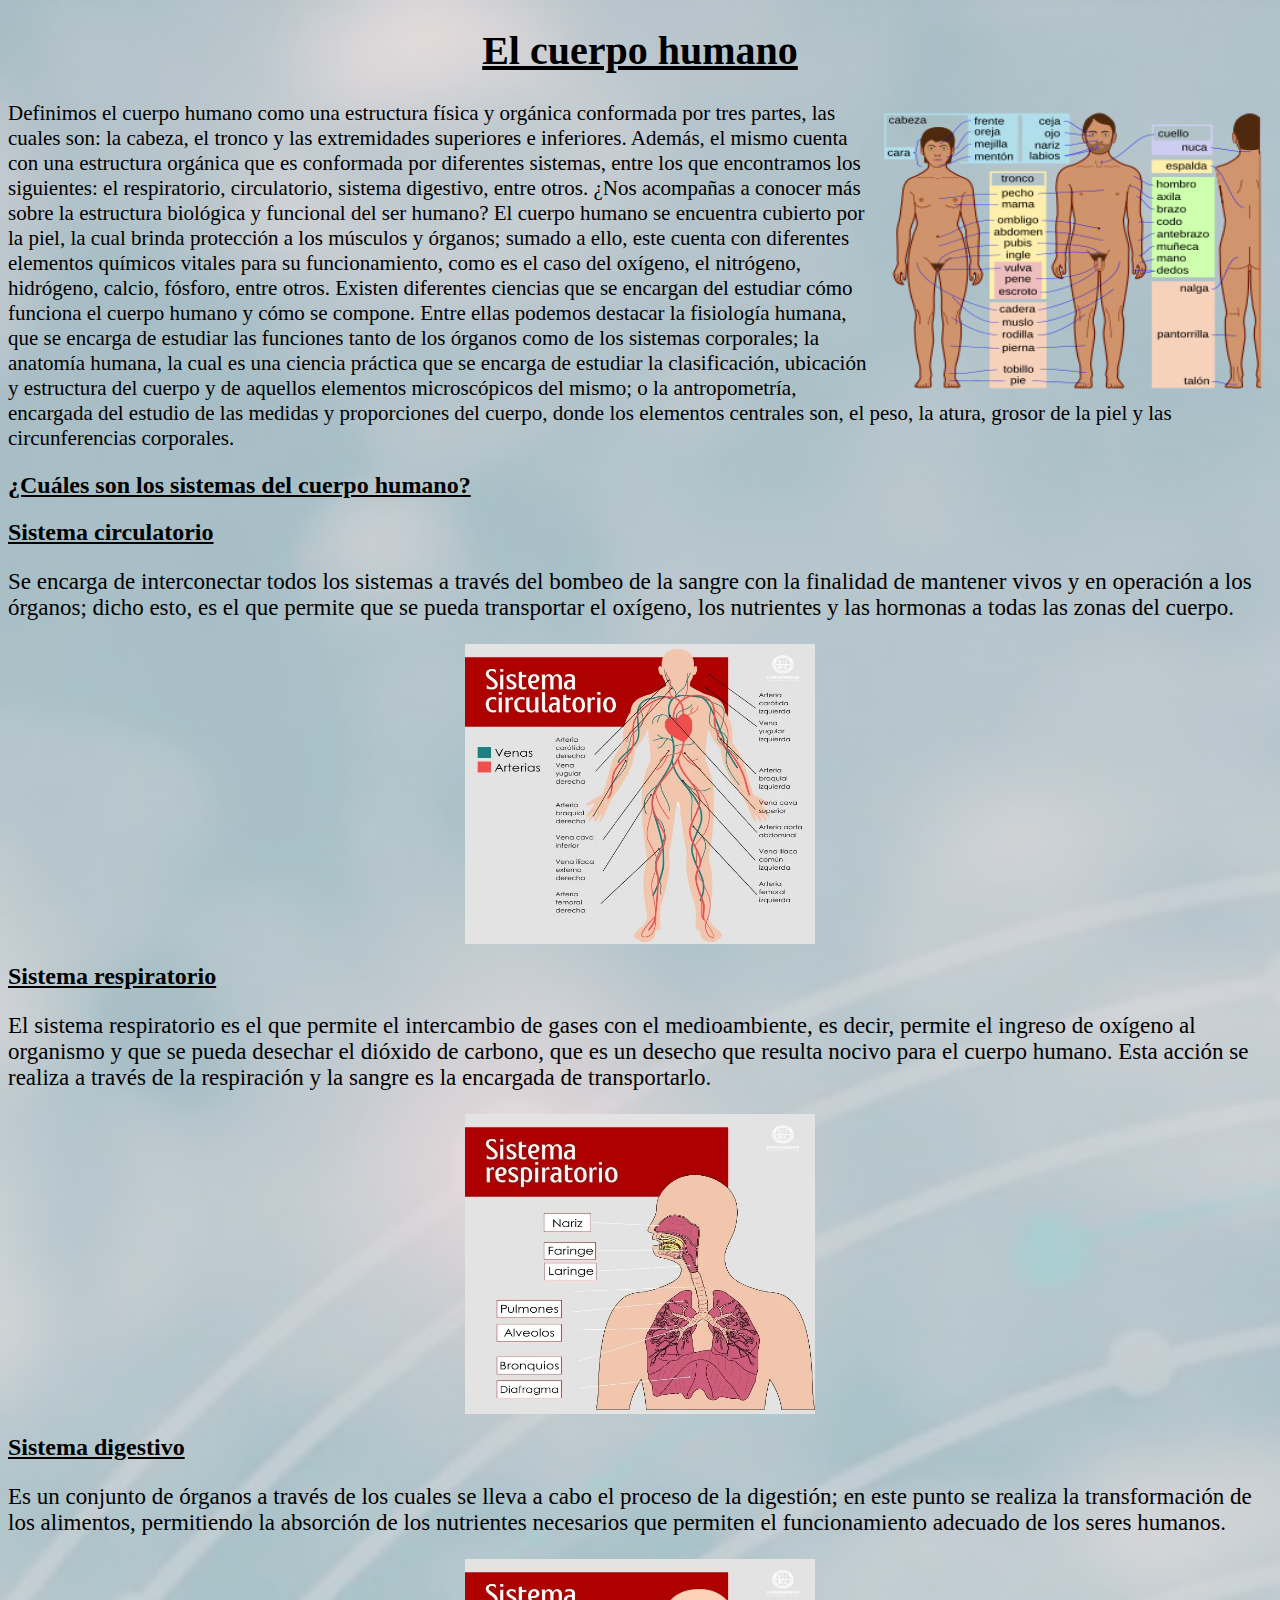
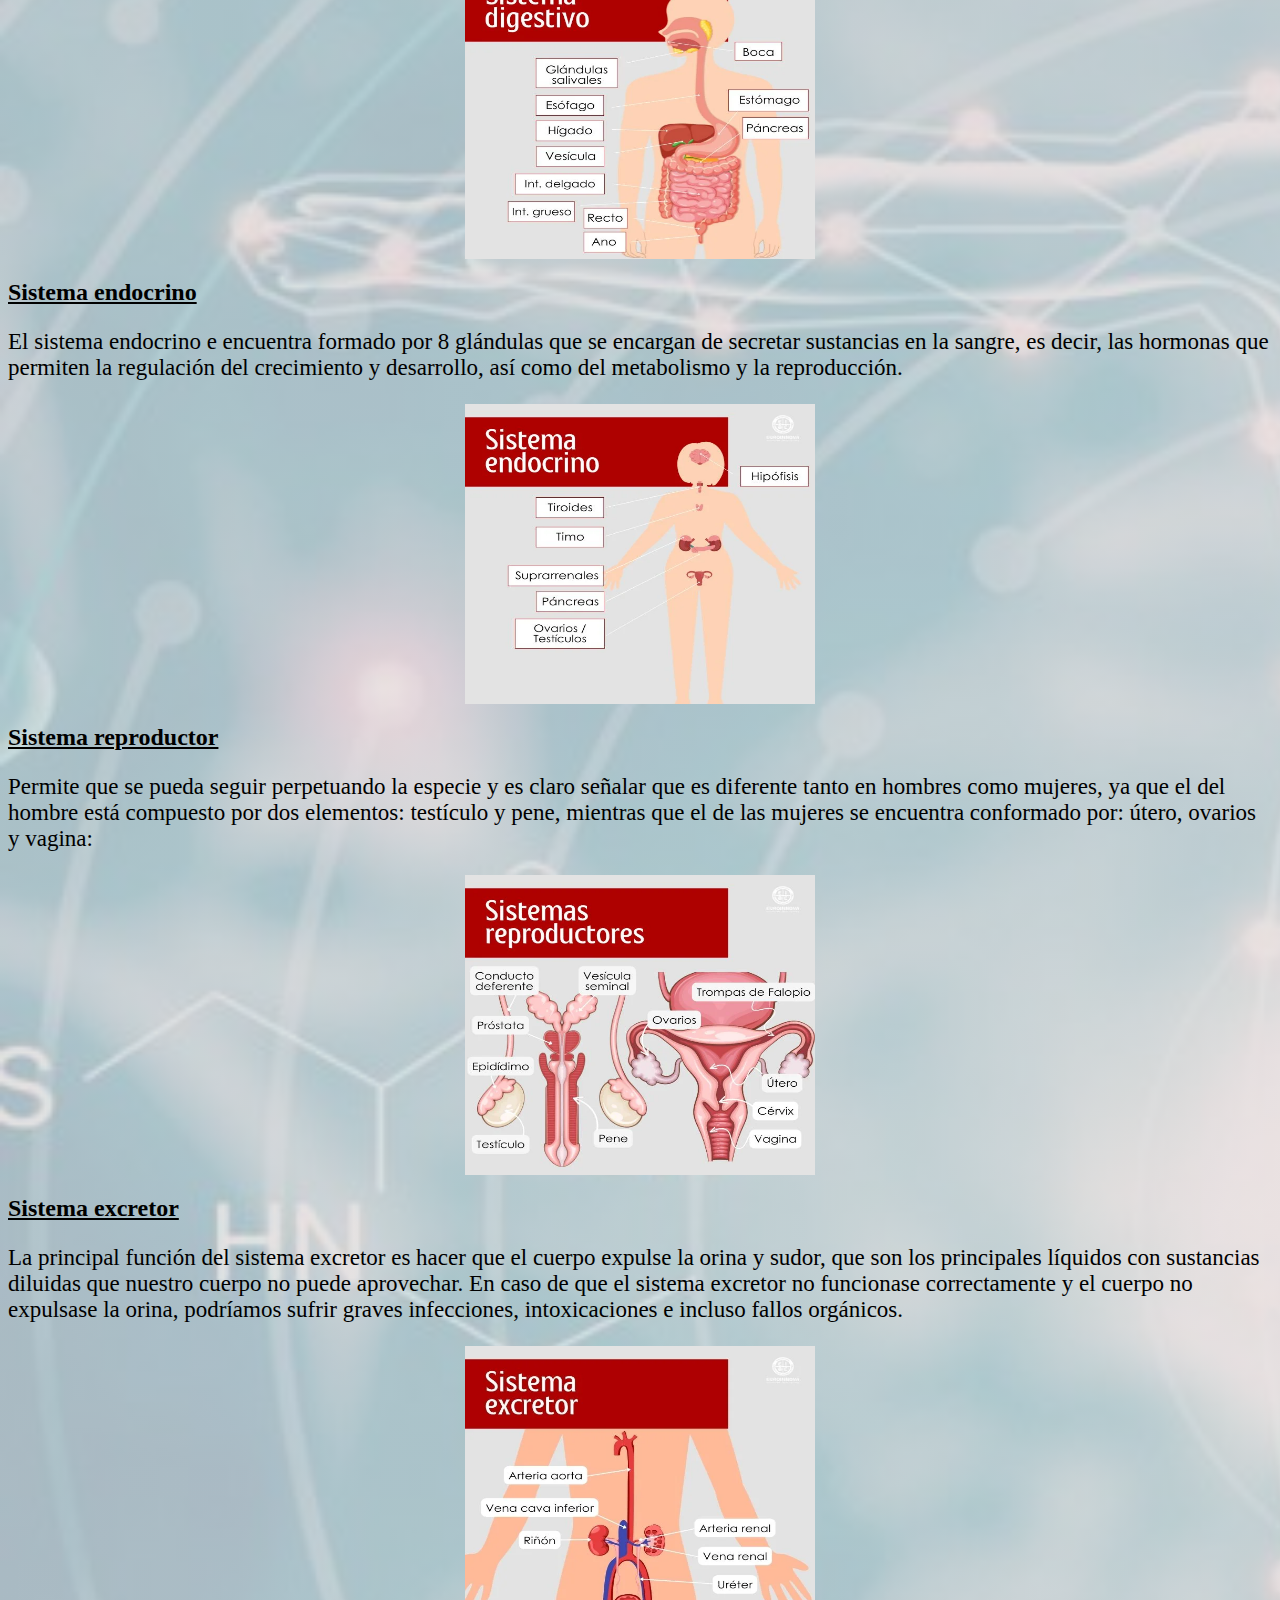
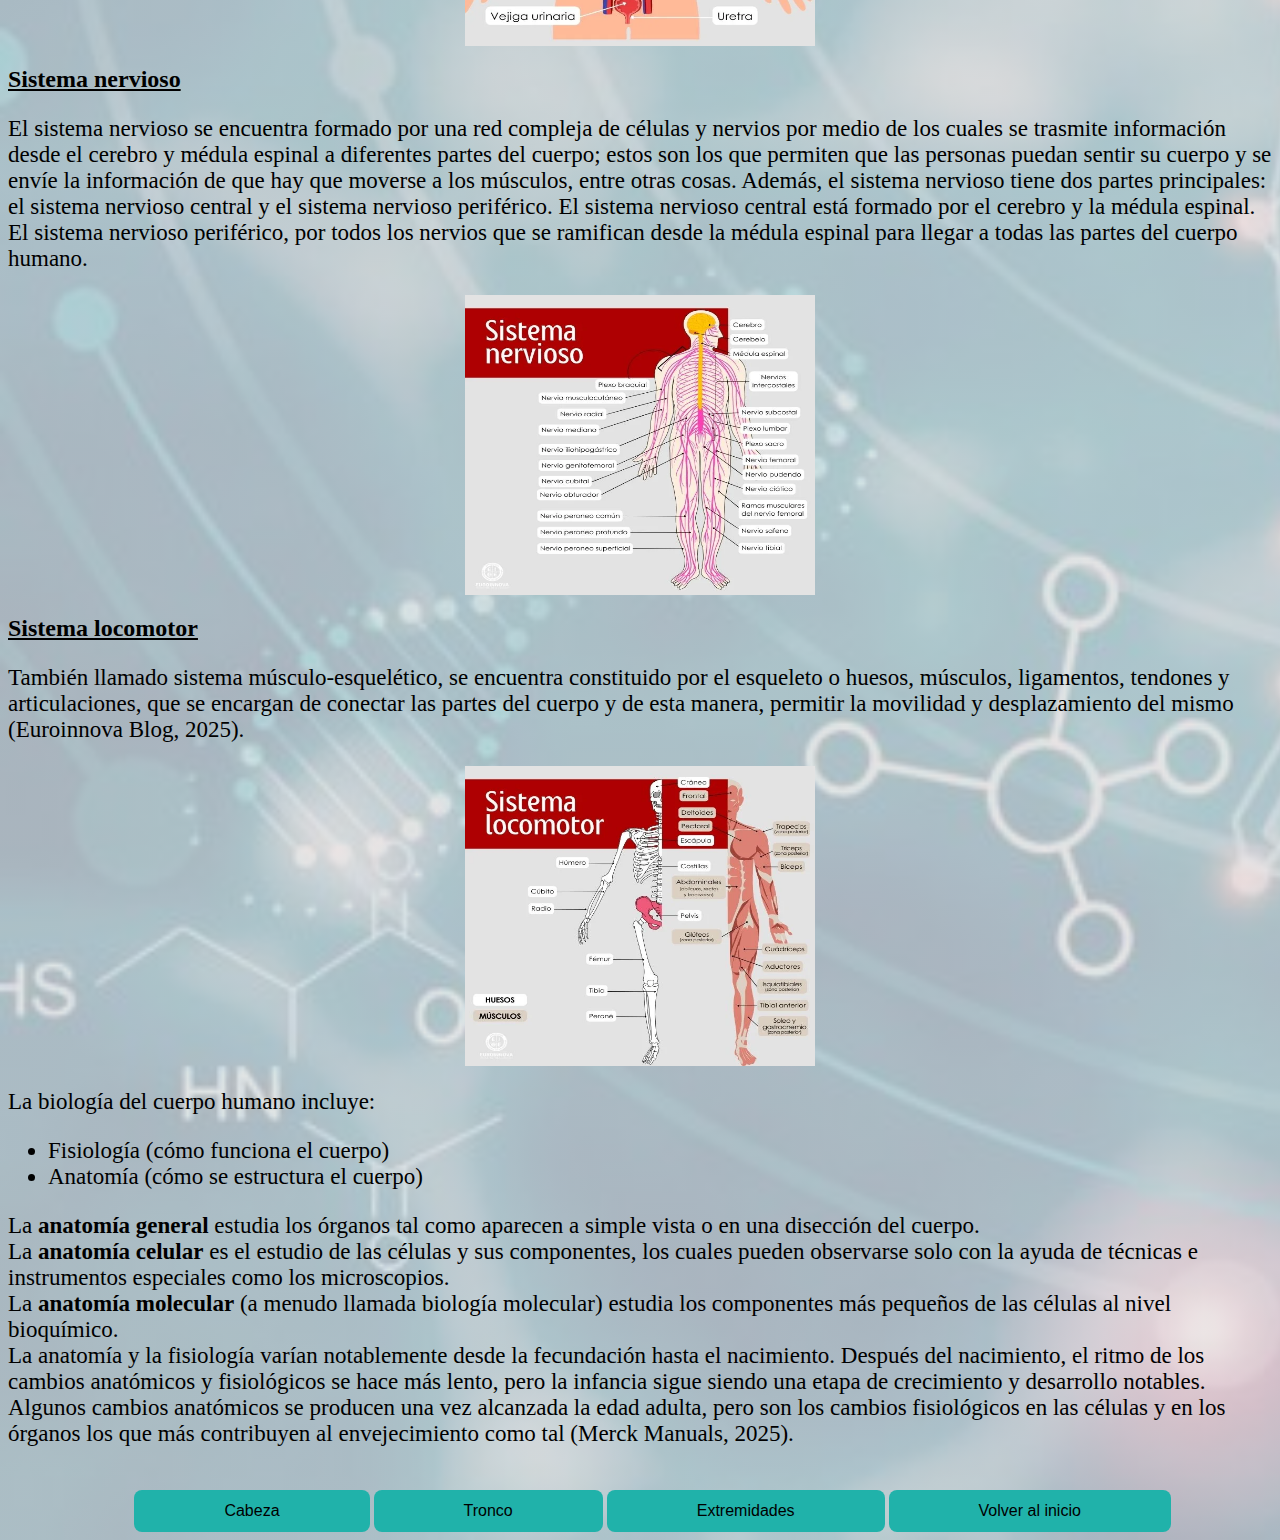
<file: Principal/Principal.html>
<!DOCTYPE html>
<html lang="en">
<head>
    <meta charset="UTF-8">
    <meta name="viewport" content="width=device-width, initial-scale=1.0">
    <title>El cuerpo humano</title>
    <link rel="stylesheet" href="Principal.css">
    <link rel="icon" href="favi_cuerpo.jpg">
</head>
<body>
    <h1>El cuerpo humano</h1>
    <img class="img1" src="cuerpo_humano.png" alt="cuerpo_humano">
       <p class="E1">Definimos el cuerpo humano como una estructura física y orgánica conformada por tres partes, las cuales son: la cabeza, el tronco y las extremidades superiores e inferiores. Además, el mismo cuenta con una estructura orgánica que es conformada por diferentes sistemas, entre los que encontramos los siguientes: el respiratorio, circulatorio, sistema digestivo, entre otros. ¿Nos acompañas a conocer más sobre la estructura biológica y funcional del ser humano?

        El cuerpo humano se encuentra cubierto por la piel, la cual brinda protección a los músculos y órganos; sumado a ello, este cuenta con diferentes elementos químicos vitales para su funcionamiento, como es el caso del oxígeno, el nitrógeno, hidrógeno, calcio, fósforo, entre otros.

        Existen diferentes ciencias que se encargan del estudiar cómo funciona el cuerpo humano y cómo se compone. Entre ellas podemos destacar la fisiología humana, que se encarga de estudiar las funciones tanto de los órganos como de los sistemas corporales; la anatomía humana, la cual es una ciencia práctica que se encarga de estudiar la clasificación, ubicación y estructura del cuerpo y de aquellos elementos microscópicos del mismo; o la antropometría, encargada del estudio de las medidas y proporciones del cuerpo, donde los elementos centrales son, el peso, la atura, grosor de la piel y las circunferencias corporales.</p>

        

<h2>¿Cuáles son los sistemas del cuerpo humano?</h2>
<h2>Sistema circulatorio</h2>
<p class="E2">Se encarga de interconectar todos los sistemas a través del bombeo de la sangre con la finalidad de mantener vivos y en operación a los órganos; dicho esto, es el que permite que se pueda transportar el oxígeno, los nutrientes y las hormonas a todas las zonas del cuerpo.</p>
<img class="img2" src="sistema_circulatorio.webp" alt="sistema_circulatorio">

<h2>Sistema respiratorio</h2>
<p class="E2">El sistema respiratorio es el que permite el intercambio de gases con el medioambiente, es decir, permite el ingreso de oxígeno al organismo y que se pueda desechar el dióxido de carbono, que es un desecho que resulta nocivo para el cuerpo humano. Esta acción se realiza a través de la respiración y la sangre es la encargada de transportarlo.</p>
<img class="img2" src="sistema_respiratorio.webp" alt="sistema_respiratorio">

<h2>Sistema digestivo</h2>
<p class="E2">Es un conjunto de órganos a través de los cuales se lleva a cabo el proceso de la digestión; en este punto se realiza la transformación de los alimentos, permitiendo la absorción de los nutrientes necesarios que permiten el funcionamiento adecuado de los seres humanos. </p>
<img class="img2" src="sistema_digestivo.webp" alt="sistema_digestivo">

<h2>Sistema endocrino</h2>
<p class="E2">El sistema endocrino e encuentra formado por 8 glándulas que se encargan de secretar sustancias en la sangre, es decir, las hormonas que permiten la regulación del crecimiento y desarrollo, así como del metabolismo y la reproducción. </p>
<img class="img2" src="sistema_endocrino.webp" alt="sistema_endocrino">

<h2>Sistema reproductor</h2>
<p class="E2">Permite que se pueda seguir perpetuando la especie y es claro señalar que es diferente tanto en hombres como mujeres, ya que el del hombre está compuesto por dos elementos: testículo y pene, mientras que el de las mujeres se encuentra conformado por: útero, ovarios y vagina:</p>
<img class="img2" src="sistema_reproductor.webp" alt="sistema_reproductor">

<h2>Sistema excretor</h2>
<p class="E2">La principal función del sistema excretor es hacer que el cuerpo expulse la orina y sudor, que son los principales líquidos con sustancias diluidas que nuestro cuerpo no puede aprovechar. En caso de que el sistema excretor no funcionase correctamente y el cuerpo no expulsase la orina, podríamos sufrir graves infecciones, intoxicaciones e incluso fallos orgánicos.</p>
<img class="img2" src="sistema_excretor.webp" alt="sistema_excretor">

<h2>Sistema nervioso</h2>
<p class="E2">El sistema nervioso se encuentra formado por una red compleja de células y nervios por medio de los cuales se trasmite información desde el cerebro y médula espinal a diferentes partes del cuerpo; estos son los que permiten que las personas puedan sentir su cuerpo y se envíe la información de que hay que moverse a los músculos, entre otras cosas.

Además, el sistema nervioso tiene dos partes principales: el sistema nervioso central y el sistema nervioso periférico. El sistema nervioso central está formado por el cerebro y la médula espinal. El sistema nervioso periférico, por todos los nervios que se ramifican desde la médula espinal para llegar a todas las partes del cuerpo humano.</p>
<img class="img2" src="sistema_nervioso.webp" alt="sistema_nervioso">

<h2>Sistema locomotor</h2>
<p class="E2">También llamado sistema músculo-esquelético, se encuentra constituido por el esqueleto o huesos, músculos, ligamentos, tendones y articulaciones, que se encargan de conectar las partes del cuerpo y de esta manera, permitir la movilidad y desplazamiento del mismo (Euroinnova Blog, 2025).</p>
<img class="img2" src="sistema_locomotor.webp" alt="sistema_locomotor">

<p class="E2">La biología del cuerpo humano incluye:</p>
<ul>
    <li>Fisiología (cómo funciona el cuerpo)</li>
    <li>Anatomía (cómo se estructura el cuerpo)</li>
</ul>

<p class="E2">
    La <span>anatomía general</span> estudia los órganos tal como aparecen a simple vista o en una disección del cuerpo.
    <br>
    La <span>anatomía celular</span> es el estudio de las células y sus componentes, los cuales pueden observarse solo con la ayuda de técnicas e instrumentos especiales como los microscopios.
    <br>
    La <span>anatomía molecular</span> (a menudo llamada biología molecular) estudia los componentes más pequeños de las células al nivel bioquímico.
    <br>
    La anatomía y la fisiología varían notablemente desde la fecundación hasta el nacimiento. Después del nacimiento, el ritmo de los cambios anatómicos y fisiológicos se hace más lento, pero la infancia sigue siendo una etapa de crecimiento y desarrollo notables. Algunos cambios anatómicos se producen una vez alcanzada la edad adulta, pero son los cambios fisiológicos en las células y en los órganos los que más contribuyen al envejecimiento como tal (Merck Manuals, 2025).
</p>

<nav>

    <button><a href="../Contenido 1/Cabeza.html">Cabeza</a></button>
    <button><a href="../Contenido 2/Tronco.html">Tronco</a></button>
    <button><a href="../Contenido3/Extremidades.html">Extremidades</a></button>
    <button><a href="../index.html">Volver al inicio</a></button>

</nav>


</body>
</html>
</file>
<file: style.css>
body {
    background-image: linear-gradient(
        rgba(221, 207, 207, 0.705),
        rgba(228, 218, 218, 0.705)),
        url(fondo.jpg);
    background-repeat: no-repeat;
    background-size: cover;
    min-height: 97vh;
}

h2 {
    text-align:center;
    font-family: Georgia, 'Times New Roman', Times, serif;
}

h3 {
    text-align: center;
    font-family: Georgia, 'Times New Roman', Times, serif;
}

.img1 {
    float: left; width: 150px; height:200px; 
}

.img2 {
    float: right; width: 150px; height:200px;
}

nav a:hover{
    color: blueviolet;
}

a {
    color: black;
    text-decoration: none;
}

button {
    margin-top: 20px;
    padding: 12px 25px;
    border: none;
    font-size: 16px;
    border-radius: 8px;
    cursor: pointer;
    background-color: lightseagreen;
    display: block;
    margin: 10px auto;
}
</file>
<file: Contenido 1/Cabeza.css>
body {
    background-image: linear-gradient(
        rgba(221, 207, 207, 0.705),
        rgba(228, 218, 218, 0.705)),
        url(fondo_cabeza.jpg);
    background-repeat: no-repeat;
    background-size: cover;
    min-height: 97vh;
}
  

h1 {
    text-align: center;
    font-family: Georgia, 'Times New Roman', Times, serif;
}

.h22 {
    text-align: center; text-decoration-line: underline;
    font-family: Georgia, 'Times New Roman', Times, serif;
}

.img1 {
    float: right; width: 250px; height: 250px;
}

.img2 {
    float: right; width: 350px; height: 350px;
}

.img3 {
    display: block; margin: auto; width: 700px; height: 550px;
}

p {
    font-size: 25px;
    font-family: Georgia, 'Times New Roman', Times, serif;
}

.p1 {
    font-size: 23px;
    font-family: Georgia, 'Times New Roman', Times, serif;
}

ul {
    font-size: 23px;
    font-family: Georgia, 'Times New Roman', Times, serif;
}

.ul2 {
    list-style: none;
    font-family: Georgia, 'Times New Roman', Times, serif;
}

table {
    width: 60%; border: 1px solid gray; border-collapse: collapse; 
}

th {
    border: 1px solid gray; text-align: left;
    background-color: rgb(196, 196, 60);
}

td {
    border: 1px solid gray;
    background-color: rgb(240, 233, 233);
}

span {
    font-weight: bold;
}

nav {
    margin-left: 30%;
}

nav a:hover{
    color: blueviolet;
}

a {
    color: black;
    text-decoration: none;
}

button {
    margin-top: 20px;
    padding: 12px 90px;
    border: none;
    font-size: 16px;
    border-radius: 8px;
    cursor: pointer;
    background-color: lightseagreen;
}
</file>
<file: Contenido 2/Tronco.css>
body {
    background-image: linear-gradient(
        rgba(221, 207, 207, 0.705),
        rgba(228, 218, 218, 0.705)),
        url(fondo_tronco.jpg);
    background-repeat: no-repeat;
    background-size: cover;
    min-height: 97vh;
}

h1 {
    text-decoration-line: underline;
    text-align: center;
    font-family: Georgia, 'Times New Roman', Times, serif;
}

h2 {
    text-align: center;
    text-decoration-line: underline;
    font-family: Georgia, 'Times New Roman', Times, serif;
}

.img1 {
    float: left; width: 400px; height: 350px;
}
.img2 {
    display: block; margin: auto; width: 700px; height: 550px;
}

.p1 {
    font-size: 23px;
    font-family: Georgia, 'Times New Roman', Times, serif;
}

span {
    font-weight: bold;
}

ul {
    font-size: 23px;
    font-family: Georgia, 'Times New Roman', Times, serif;
}

nav {
    margin-left: 23%;
}

nav a:hover{
    color: blueviolet;
}

a {
    color: black;
    text-decoration: none;
}

button {
    margin-top: 20px;
    padding: 12px 90px;
    border: none;
    font-size: 16px;
    border-radius: 8px;
    cursor: pointer;
    background-color: lightseagreen;
}
</file>
<file: Contenido3/Extremidades.css>
body {
      background-image: linear-gradient(
        rgba(221, 207, 207, 0.705),
        rgba(228, 218, 218, 0.705)),
        url(fondo_extremidades.jpg);
    background-repeat: no-repeat;
    background-size: cover;
    min-height: 97vh;
}

h1 {
    font-weight: bold;
    text-align: center;
    text-decoration-line: underline;
    font-family: Georgia, 'Times New Roman', Times, serif;
}

h2 {
    font-weight: bold;
    text-decoration-line: underline;
    font-family: Georgia, 'Times New Roman', Times, serif;
}

.img1 {
    float: right; width: 250px; height: 250px;
}

.img2 {
     float: left; width: 350px; height: 350px;
}

.img3 {
     float: right; width: 350px; height: 350px;
}

.img4 {
    float: left; width: 450px; height:400px;
}

.img5 {
    float: right; width: 450px; height:400px;
}
    
span {
    font-weight: bold;
}

.p1 {
    font-size: 23px;
    font-family: Georgia, 'Times New Roman', Times, serif;
}

.p2 {
    font-size: 23px;
    font-family: Georgia, 'Times New Roman', Times, serif;
}

ul {
    font-size: 23px;
     font-family: Georgia, 'Times New Roman', Times, serif;
}

nav {
    margin-left: 30%;
}

nav a:hover{
    color: blueviolet;
}

a {
    color: black;
    text-decoration: none;
}

button {
    margin-top: 20px;
    padding: 12px 90px;
    border: none;
    font-size: 16px;
    border-radius: 8px;
    cursor: pointer;
    background-color: lightseagreen;
}
</file>
<file: Principal/Principal.css>
body {
      background-image: linear-gradient(
        rgba(221, 207, 207, 0.705),
        rgba(228, 218, 218, 0.705)),
        url(fondo_cuerpo.jpg);
    background-repeat: no-repeat;
    background-size: cover;
    min-height: 97vh;
}

h1 {
    text-align: center;
    font-size: 40px;
     text-decoration-line: underline;
     font-family: Georgia, 'Times New Roman', Times, serif;
}

h2 {
    text-decoration-line: underline;
    font-family: Georgia, 'Times New Roman', Times, serif;
}

.E1 {
    text-align: left;
    font-size: 21px;
    font-family: Georgia, 'Times New Roman', Times, serif;
}

.E2 {
    text-align: left;
    font-size: 23px;
    font-family: Georgia, 'Times New Roman', Times, serif;
}

.img1 {
    float: right; width: 400px; height:300px; 
}

.img2 {
    float: none; width: 350px; height:300px; display: block; margin: auto;
}

ul {
    font-size: 23px;
    font-family: Georgia, 'Times New Roman', Times, serif;
}

span {
    font-weight: bold;
    font-family: Georgia, 'Times New Roman', Times, serif;
}

nav {
    margin-left: 10%;
}

nav a:hover{
    color: blueviolet;
}

a {
    color: black;
    text-decoration: none;
}

button {
    margin-top: 20px;
    padding: 12px 90px;
    border: none;
    font-size: 16px;
    border-radius: 8px;
    cursor: pointer;
    background-color: lightseagreen;
}
</file>
